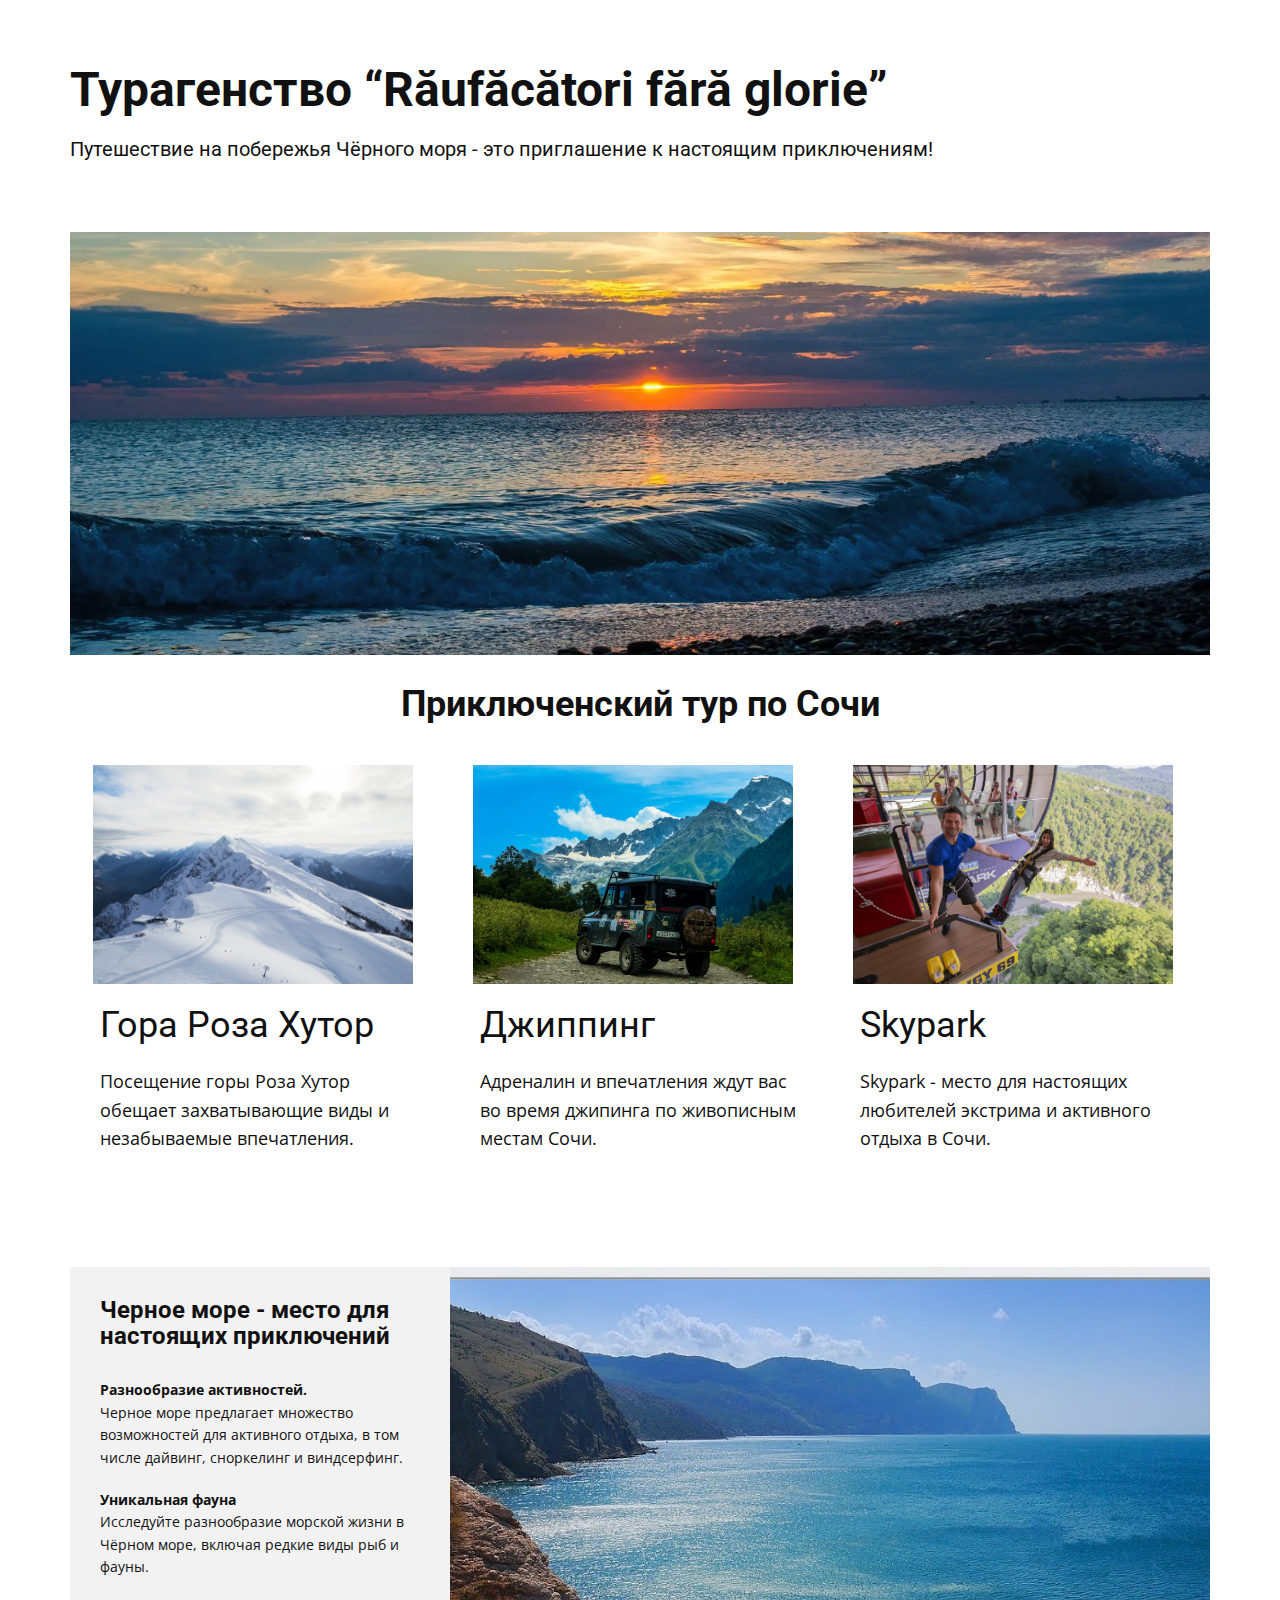
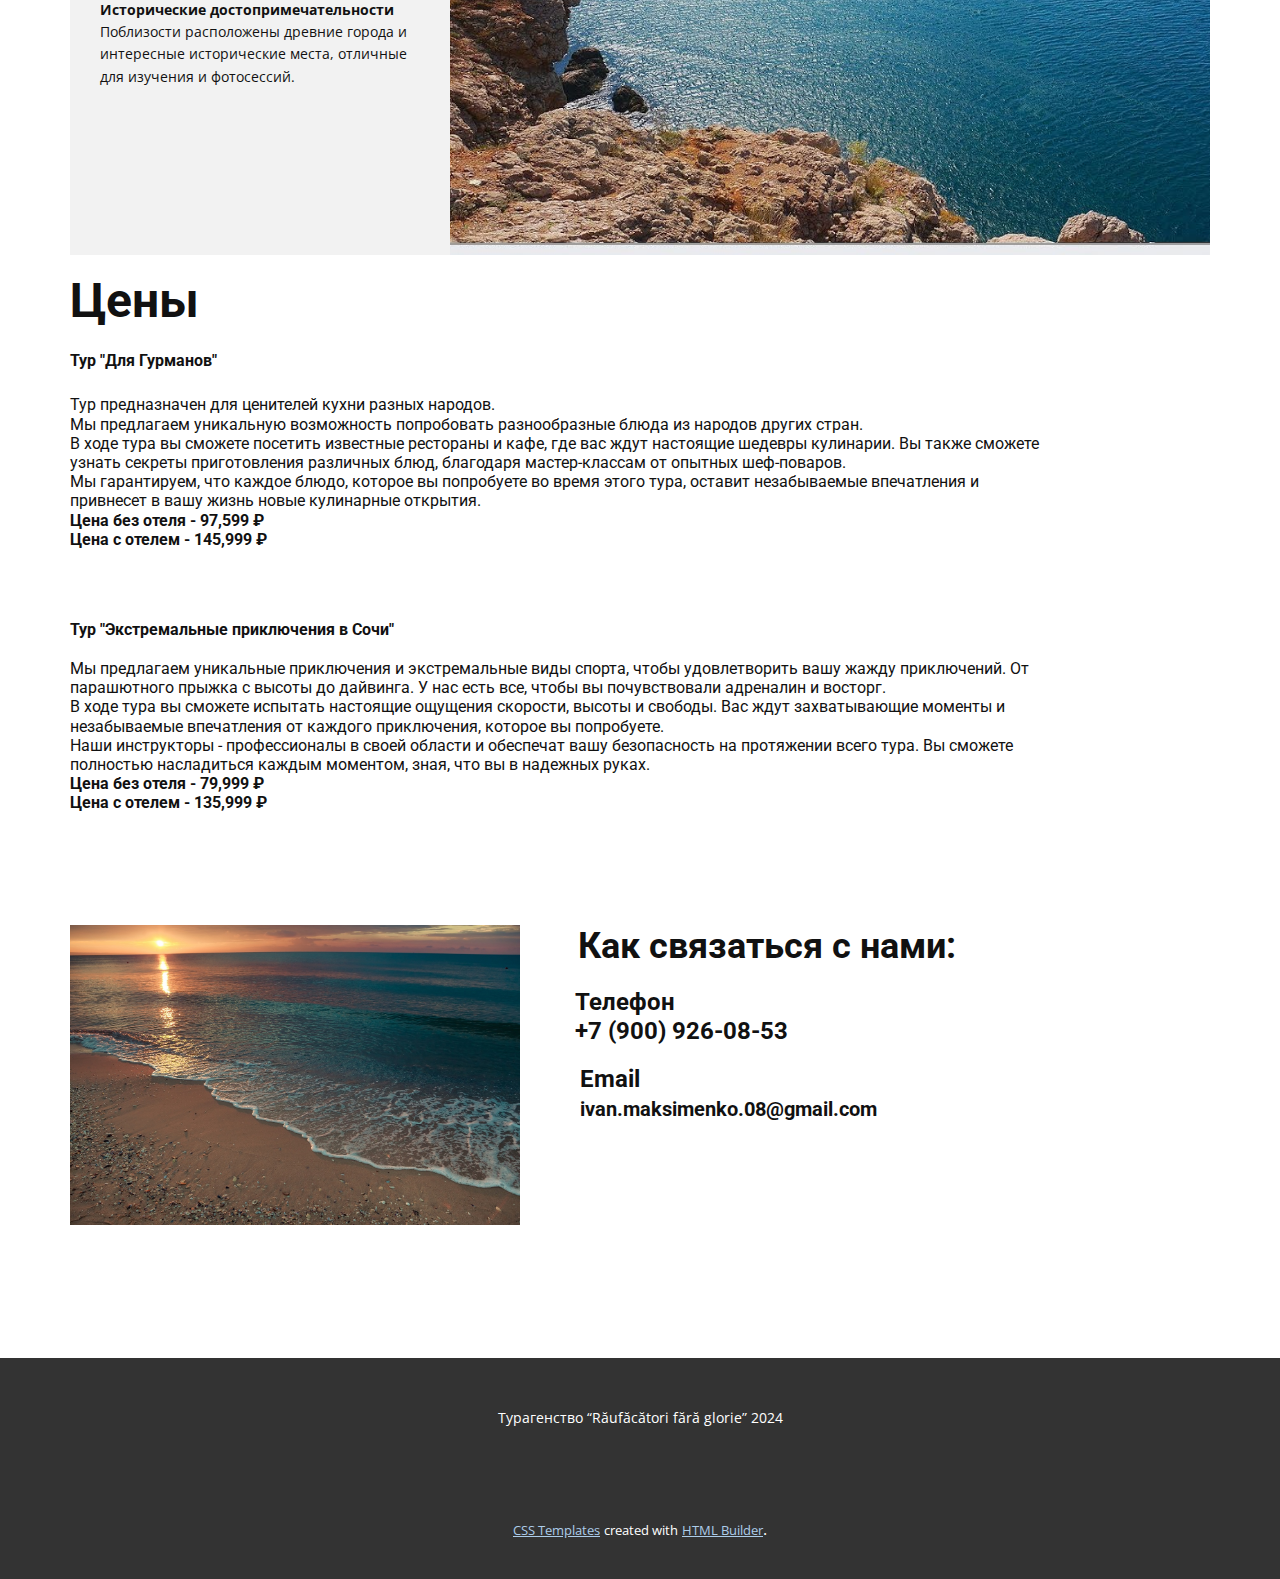
<file: index.html>
<!DOCTYPE html>
<html style="font-size: 16px;" lang="ru"><head>
    <meta name="viewport" content="width=device-width, initial-scale=1.0">
    <meta charset="utf-8">
    <meta name="keywords" content="​Турагенство “Răufăcători fără glorie”, ​Приключенский тур по Сочи, ​Черное море - место для настоящих приключений, Цены​">
    <meta name="description" content="">
    <title>Главная</title>
    <link rel="stylesheet" href="nicepage.css" media="screen">
<link rel="stylesheet" href="Главная.css" media="screen">
    <script class="u-script" type="text/javascript" src="jquery.js" defer=""></script>
    <script class="u-script" type="text/javascript" src="nicepage.js" defer=""></script>
    <meta name="generator" content="Nicepage 6.2.1, nicepage.com">
    <link id="u-theme-google-font" rel="stylesheet" href="https://fonts.googleapis.com/css?family=Roboto:100,100i,300,300i,400,400i,500,500i,700,700i,900,900i|Open+Sans:300,300i,400,400i,500,500i,600,600i,700,700i,800,800i">
    
    
    
    
    
    
    
    <script type="application/ld+json">{
		"@context": "http://schema.org",
		"@type": "Organization",
		"name": ""
}</script>
    <meta name="theme-color" content="#478ac9">
    <meta property="og:title" content="Главная">
    <meta property="og:type" content="website">
  <meta data-intl-tel-input-cdn-path="intlTelInput/"></head>
  <body data-home-page="Главная.html" data-home-page-title="Главная" data-path-to-root="./" data-include-products="false" class="u-body u-xl-mode" data-lang="ru"><header class="u-clearfix u-header u-header" id="sec-c490"><div class="u-clearfix u-sheet u-sheet-1">
        <nav class="u-menu u-menu-dropdown u-offcanvas u-menu-1">
          <div class="menu-collapse" style="font-size: 1rem; letter-spacing: 0px;">
            <a class="u-button-style u-custom-left-right-menu-spacing u-custom-padding-bottom u-custom-top-bottom-menu-spacing u-nav-link u-text-active-palette-1-base u-text-hover-palette-2-base" href="#">
              <svg class="u-svg-link" viewBox="0 0 24 24"><use xmlns:xlink="http://www.w3.org/1999/xlink" xlink:href="#menu-hamburger"></use></svg>
              <svg class="u-svg-content" version="1.1" id="menu-hamburger" viewBox="0 0 16 16" x="0px" y="0px" xmlns:xlink="http://www.w3.org/1999/xlink" xmlns="http://www.w3.org/2000/svg"><g><rect y="1" width="16" height="2"></rect><rect y="7" width="16" height="2"></rect><rect y="13" width="16" height="2"></rect>
</g></svg>
            </a>
          </div>
          <div class="u-nav-container"></div>
          <div class="u-nav-container-collapse">
            <div class="u-black u-container-style u-inner-container-layout u-opacity u-opacity-95 u-sidenav">
              <div class="u-inner-container-layout u-sidenav-overflow">
                <div class="u-menu-close"></div>
                <ul class="u-align-center u-nav u-popupmenu-items u-unstyled u-nav-1"><li class="u-nav-item"><a class="u-button-style u-nav-link" href="Главная.html">Главная</a>
</li><li class="u-nav-item"><a class="u-button-style u-nav-link" href="О-нас.html">О нас</a>
</li><li class="u-nav-item"><a class="u-button-style u-nav-link" href="Контакты.html">Контакты</a>
</li></ul>
              </div>
            </div>
            <div class="u-black u-menu-overlay u-opacity u-opacity-70"></div>
          </div>
        </nav>
        <h2 class="u-text u-text-default u-text-1"> Турагенство “Răufăcători fără glorie”</h2>
        <h5 class="u-text u-text-default u-text-2"> Путешествие на побережья Чёрного моря - это приглашение к настоящим приключениям!</h5>
      </div></header>
    <section class="u-clearfix u-section-1" id="sec-ceff">
      <div class="u-clearfix u-image u-sheet u-image-1" data-image-width="1920" data-image-height="1280"></div>
    </section>
    <section class="u-clearfix u-section-2" id="sec-d5df">
      <div class="u-clearfix u-sheet u-sheet-1">
        <h2 class="u-text u-text-default u-text-1"> Приключенский тур по Сочи</h2>
        <div class="u-expanded-width u-list u-list-1">
          <div class="u-repeater u-repeater-1">
            <div class="u-container-style u-list-item u-repeater-item">
              <div class="u-container-layout u-similar-container u-valign-top u-container-layout-1">
                <img alt="" class="custom-expanded u-image u-image-default u-image-1" data-image-width="1600" data-image-height="900" src="images/1483707765131296747.jpg">
                <h3 class="u-text u-text-default u-text-2"> Гора Роза Хутор</h3>
                <p class="u-text u-text-3"> Посещение горы Роза Хутор обещает захватывающие виды и незабываемые впечатления.</p>
              </div>
            </div>
            <div class="u-container-style u-list-item u-repeater-item">
              <div class="u-container-layout u-similar-container u-valign-top u-container-layout-2">
                <img alt="" class="custom-expanded u-image u-image-default u-image-2" data-image-width="1280" data-image-height="960" src="images/Abhaziya.jpg">
                <h3 class="u-text u-text-default u-text-4"> Джиппинг</h3>
                <p class="u-text u-text-5"> Адреналин и впечатления ждут вас во время джипинга по живописным местам Сочи.</p>
              </div>
            </div>
            <div class="u-container-style u-list-item u-repeater-item">
              <div class="u-container-layout u-similar-container u-valign-top u-container-layout-3">
                <img alt="" class="custom-expanded u-image u-image-default u-image-3" data-image-width="1460" data-image-height="973" src="images/44291a96-3998-4a9b-aaab-e77eec6a648b.jpeg">
                <h3 class="u-text u-text-default u-text-6"> Skypark</h3>
                <p class="u-text u-text-7"> Skypark - место для настоящих любителей экстрима и активного отдыха в Сочи.</p>
              </div>
            </div>
          </div>
        </div>
      </div>
    </section>
    <section class="u-clearfix u-section-3" id="sec-7959">
      <div class="u-clearfix u-sheet u-sheet-1">
        <div class="data-layout-selected u-clearfix u-expanded-width-xs u-gutter-0 u-layout-spacing-top u-layout-wrap u-layout-wrap-1">
          <div class="u-layout" style="">
            <div class="u-layout-row" style="">
              <div class="u-align-left u-container-style u-grey-5 u-layout-cell u-left-cell u-size-20 u-layout-cell-1" src="">
                <div class="u-container-layout u-container-layout-1">
                  <h2 class="u-text u-text-1"> Черное море - место для настоящих приключений</h2>
                  <p class="u-text u-text-2">
                    <span style="font-weight: 700;">Разнообразие активностей.</span>
                    <br>Черное море предлагает множество возможностей для активного отдыха, в том числе дайвинг, сноркелинг и виндсерфинг.
                  </p>
                  <p class="u-text u-text-3">
                    <span style="font-weight: 700;">Уникальная фауна</span>
                    <br> Исследуйте разнообразие морской жизни в Чёрном море, включая редкие виды рыб и фауны.
                  </p>
                  <p class="u-text u-text-4">
                    <span style="font-weight: 700;"></span>
                    <span style="font-weight: 700;">Исторические достопримечательности<br>
                    </span>Поблизости расположены древние города и интересные исторические места, отличные для изучения и фотосессий.
                  </p>
                </div>
              </div>
              <div class="u-container-style u-image u-layout-cell u-right-cell u-size-40 u-image-1" src="" data-image-width="1280" data-image-height="720">
                <div class="u-container-layout u-valign-middle u-container-layout-2"></div>
              </div>
            </div>
          </div>
        </div>
      </div>
    </section>
    <section class="u-clearfix u-section-4" id="sec-553f">
      <div class="u-clearfix u-sheet u-sheet-1">
        <h1 class="u-text u-text-default u-text-1">Цены </h1>
        <h3 class="u-text u-text-2">
          <span style="font-weight: 700; font-size: 1.25rem;"></span>
          <span style="font-weight: 700;">Тур "Для Гурманов"</span>
          <span style="font-size: 1.125rem;">
            <br>
            <br>
            <span style="font-size: 1rem;">Тур предназначен для ценителей кухни разных народов.</span>
          </span>
          <br>Мы предлагаем уникальную возможность попробовать разнообразные блюда из народов других стран.<br>В ходе тура вы сможете посетить известные рестораны и кафе, где вас ждут настоящие шедевры кулинарии. Вы также сможете узнать секреты приготовления различных блюд, благодаря мастер-классам от опытных шеф-поваров.<br>Мы гарантируем, что каждое блюдо, которое вы попробуете во время этого тура, оставит незабываемые впечатления и привнесет в вашу жизнь новые кулинарные открытия.<br><b>Цена без отеля - 97,599 ₽</b>
          <br><b>Цена с отелем - 145,999 ₽</b>
        </h3>
        <h3 class="u-text u-text-3">
          <span style="font-weight: 700; font-size: 1.25rem;"></span>
          <span style="font-weight: 700;">Тур "Экстремальные приключения в Сочи"</span>
          <br>
          <br>Мы предлагаем уникальные приключения и экстремальные виды спорта, чтобы удовлетворить вашу жажду приключений. От парашютного прыжка с высоты до дайвинга. У нас есть все, чтобы вы почувствовали адреналин и восторг.<br>В ходе тура вы сможете испытать настоящие ощущения скорости, высоты и свободы. Вас ждут захватывающие моменты и незабываемые впечатления от каждого приключения, которое вы попробуете.<br>Наши инструкторы - профессионалы в своей области и обеспечат вашу безопасность на протяжении всего тура. Вы сможете полностью насладиться каждым моментом, зная, что вы в надежных руках.<br><b>Цена без отеля - 79,999</b><b>&nbsp;₽</b>
          <br><b>Цена с отелем - 135,999 ₽</b>
        </h3>
      </div>
    </section>
    <section class="u-clearfix u-section-5" id="sec-a168">
      <div class="u-clearfix u-sheet u-sheet-1">
        <img class="u-image u-image-default u-image-1" src="images/uplcmchuiuouiyioiu2.jpg" alt="" data-image-width="1400" data-image-height="933">
        <h3 class="u-text u-text-default u-text-1"> Как связаться с нами:</h3>
        <h3 class="u-text u-text-default u-text-2"> Телефон<br>+7 (900) 926-08-53<br>
        </h3>
        <h3 class="u-text u-text-default-lg u-text-default-md u-text-default-sm u-text-default-xl u-text-3"> Email<br>
          <span style="font-size: 1.25rem;">ivan.maksimenko.08@gmail.com</span>
          <br>
        </h3>
      </div>
    </section>
    
    
    
    <footer class="u-align-center u-clearfix u-footer u-grey-80 u-footer" id="sec-2791"><div class="u-clearfix u-sheet u-sheet-1">
        <p class="u-small-text u-text u-text-variant u-text-1"> Турагенство “Răufăcători fără glorie” 2024</p>
      </div></footer>
    <section class="u-backlink u-clearfix u-grey-80">
      <a class="u-link" href="https://nicepage.com/css-templates" target="_blank">
        <span>CSS Templates</span>
      </a>
      <p class="u-text">
        <span>created with</span>
      </p>
      <a class="u-link" href="https://nicepage.com/html-website-builder" target="_blank">
        <span>HTML Builder</span>
      </a>. 
    </section>
  
</body></html>
</file>
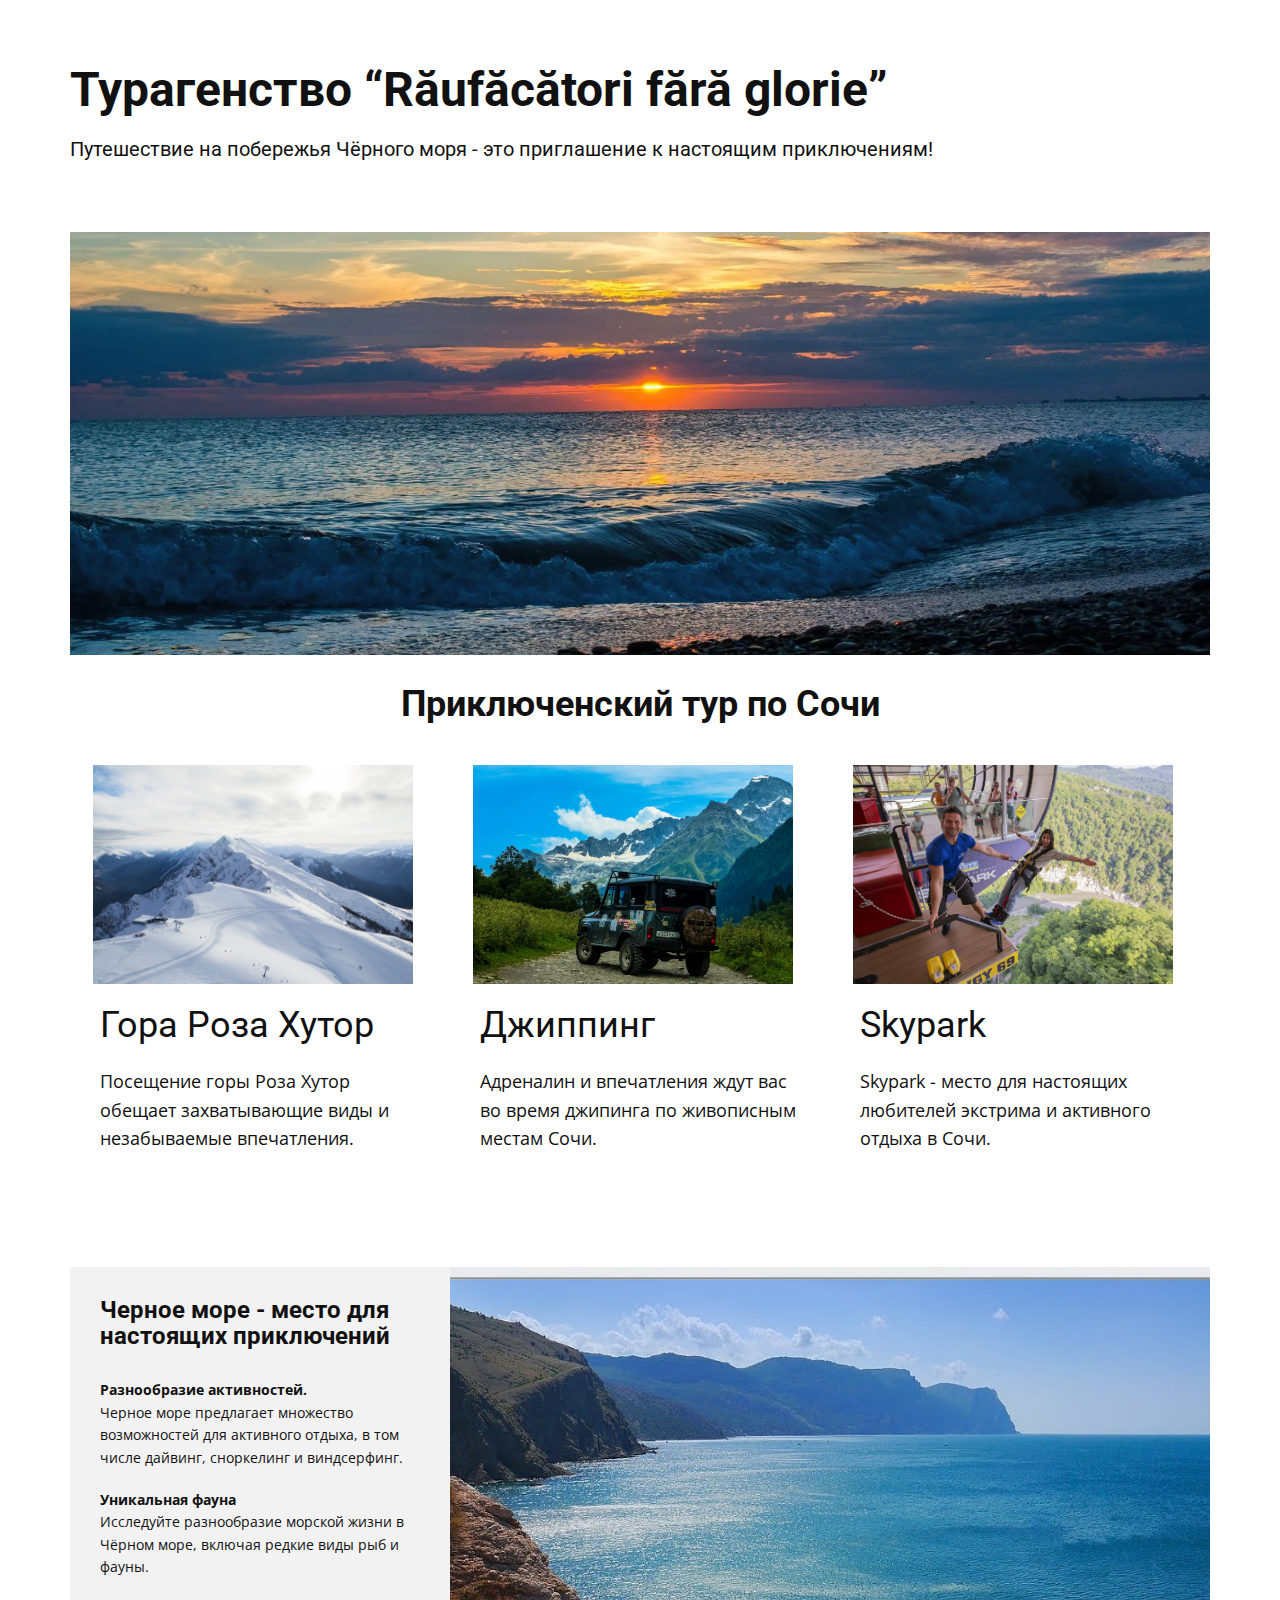
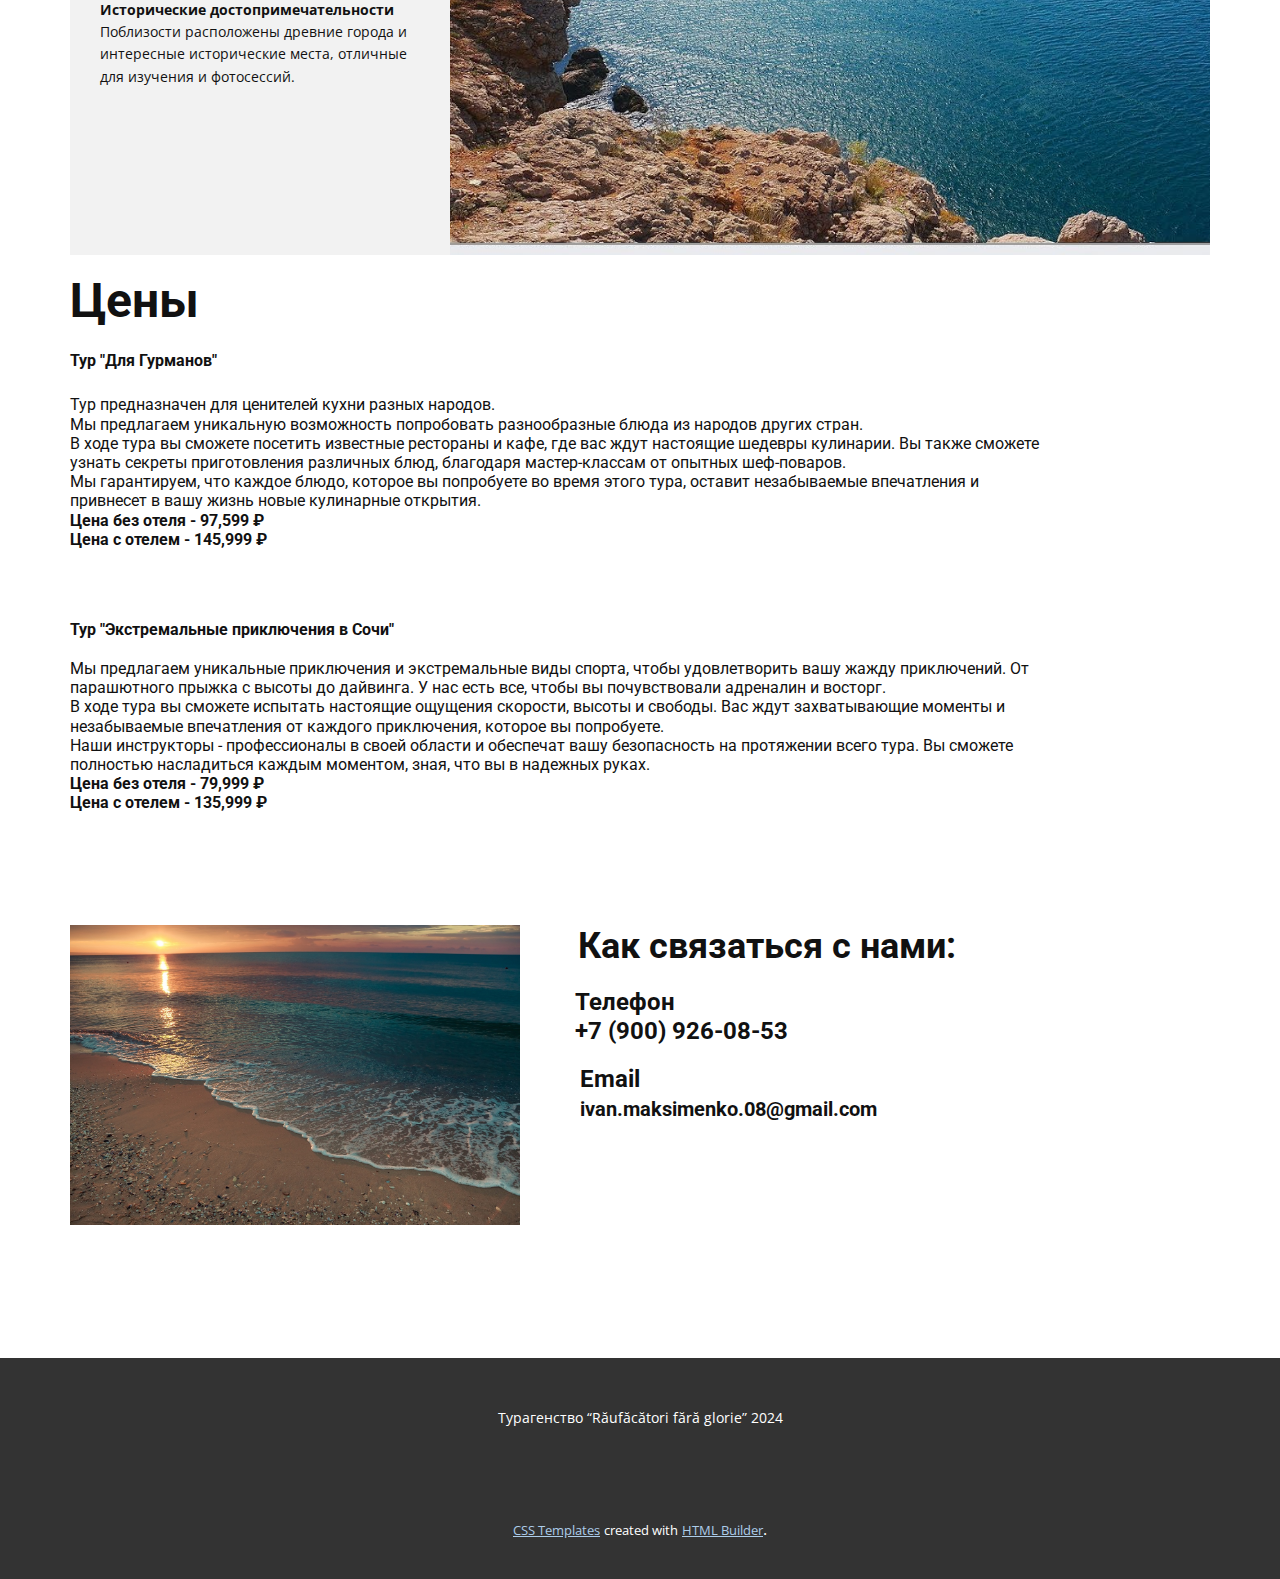
<file: Главная.html>
<!DOCTYPE html>
<html style="font-size: 16px;" lang="ru"><head>
    <meta name="viewport" content="width=device-width, initial-scale=1.0">
    <meta charset="utf-8">
    <meta name="keywords" content="​Турагенство “Răufăcători fără glorie”, ​Приключенский тур по Сочи, ​Черное море - место для настоящих приключений, Цены​">
    <meta name="description" content="">
    <title>Главная</title>
    <link rel="stylesheet" href="nicepage.css" media="screen">
<link rel="stylesheet" href="Главная.css" media="screen">
    <script class="u-script" type="text/javascript" src="jquery.js" defer=""></script>
    <script class="u-script" type="text/javascript" src="nicepage.js" defer=""></script>
    <meta name="generator" content="Nicepage 6.2.1, nicepage.com">
    <link id="u-theme-google-font" rel="stylesheet" href="https://fonts.googleapis.com/css?family=Roboto:100,100i,300,300i,400,400i,500,500i,700,700i,900,900i|Open+Sans:300,300i,400,400i,500,500i,600,600i,700,700i,800,800i">
    
    
    
    
    
    
    
    <script type="application/ld+json">{
		"@context": "http://schema.org",
		"@type": "Organization",
		"name": ""
}</script>
    <meta name="theme-color" content="#478ac9">
    <meta property="og:title" content="Главная">
    <meta property="og:type" content="website">
  <meta data-intl-tel-input-cdn-path="intlTelInput/"></head>
  <body data-path-to-root="./" data-include-products="false" class="u-body u-xl-mode" data-lang="ru"><header class="u-clearfix u-header u-header" id="sec-c490"><div class="u-clearfix u-sheet u-sheet-1">
        <nav class="u-menu u-menu-dropdown u-offcanvas u-menu-1">
          <div class="menu-collapse" style="font-size: 1rem; letter-spacing: 0px;">
            <a class="u-button-style u-custom-left-right-menu-spacing u-custom-padding-bottom u-custom-top-bottom-menu-spacing u-nav-link u-text-active-palette-1-base u-text-hover-palette-2-base" href="#">
              <svg class="u-svg-link" viewBox="0 0 24 24"><use xmlns:xlink="http://www.w3.org/1999/xlink" xlink:href="#menu-hamburger"></use></svg>
              <svg class="u-svg-content" version="1.1" id="menu-hamburger" viewBox="0 0 16 16" x="0px" y="0px" xmlns:xlink="http://www.w3.org/1999/xlink" xmlns="http://www.w3.org/2000/svg"><g><rect y="1" width="16" height="2"></rect><rect y="7" width="16" height="2"></rect><rect y="13" width="16" height="2"></rect>
</g></svg>
            </a>
          </div>
          <div class="u-nav-container"></div>
          <div class="u-nav-container-collapse">
            <div class="u-black u-container-style u-inner-container-layout u-opacity u-opacity-95 u-sidenav">
              <div class="u-inner-container-layout u-sidenav-overflow">
                <div class="u-menu-close"></div>
                <ul class="u-align-center u-nav u-popupmenu-items u-unstyled u-nav-1"><li class="u-nav-item"><a class="u-button-style u-nav-link" href="Главная.html">Главная</a>
</li><li class="u-nav-item"><a class="u-button-style u-nav-link" href="О-нас.html">О нас</a>
</li><li class="u-nav-item"><a class="u-button-style u-nav-link" href="Контакты.html">Контакты</a>
</li></ul>
              </div>
            </div>
            <div class="u-black u-menu-overlay u-opacity u-opacity-70"></div>
          </div>
        </nav>
        <h2 class="u-text u-text-default u-text-1"> Турагенство “Răufăcători fără glorie”</h2>
        <h5 class="u-text u-text-default u-text-2"> Путешествие на побережья Чёрного моря - это приглашение к настоящим приключениям!</h5>
      </div></header>
    <section class="u-clearfix u-section-1" id="sec-ceff">
      <div class="u-clearfix u-image u-sheet u-image-1" data-image-width="1920" data-image-height="1280"></div>
    </section>
    <section class="u-clearfix u-section-2" id="sec-d5df">
      <div class="u-clearfix u-sheet u-sheet-1">
        <h2 class="u-text u-text-default u-text-1"> Приключенский тур по Сочи</h2>
        <div class="u-expanded-width u-list u-list-1">
          <div class="u-repeater u-repeater-1">
            <div class="u-container-style u-list-item u-repeater-item">
              <div class="u-container-layout u-similar-container u-valign-top u-container-layout-1">
                <img alt="" class="custom-expanded u-image u-image-default u-image-1" data-image-width="1600" data-image-height="900" src="images/1483707765131296747.jpg">
                <h3 class="u-text u-text-default u-text-2"> Гора Роза Хутор</h3>
                <p class="u-text u-text-3"> Посещение горы Роза Хутор обещает захватывающие виды и незабываемые впечатления.</p>
              </div>
            </div>
            <div class="u-container-style u-list-item u-repeater-item">
              <div class="u-container-layout u-similar-container u-valign-top u-container-layout-2">
                <img alt="" class="custom-expanded u-image u-image-default u-image-2" data-image-width="1280" data-image-height="960" src="images/Abhaziya.jpg">
                <h3 class="u-text u-text-default u-text-4"> Джиппинг</h3>
                <p class="u-text u-text-5"> Адреналин и впечатления ждут вас во время джипинга по живописным местам Сочи.</p>
              </div>
            </div>
            <div class="u-container-style u-list-item u-repeater-item">
              <div class="u-container-layout u-similar-container u-valign-top u-container-layout-3">
                <img alt="" class="custom-expanded u-image u-image-default u-image-3" data-image-width="1460" data-image-height="973" src="images/44291a96-3998-4a9b-aaab-e77eec6a648b.jpeg">
                <h3 class="u-text u-text-default u-text-6"> Skypark</h3>
                <p class="u-text u-text-7"> Skypark - место для настоящих любителей экстрима и активного отдыха в Сочи.</p>
              </div>
            </div>
          </div>
        </div>
      </div>
    </section>
    <section class="u-clearfix u-section-3" id="sec-7959">
      <div class="u-clearfix u-sheet u-sheet-1">
        <div class="data-layout-selected u-clearfix u-expanded-width-xs u-gutter-0 u-layout-spacing-top u-layout-wrap u-layout-wrap-1">
          <div class="u-layout" style="">
            <div class="u-layout-row" style="">
              <div class="u-align-left u-container-style u-grey-5 u-layout-cell u-left-cell u-size-20 u-layout-cell-1" src="">
                <div class="u-container-layout u-container-layout-1">
                  <h2 class="u-text u-text-1"> Черное море - место для настоящих приключений</h2>
                  <p class="u-text u-text-2">
                    <span style="font-weight: 700;">Разнообразие активностей.</span>
                    <br>Черное море предлагает множество возможностей для активного отдыха, в том числе дайвинг, сноркелинг и виндсерфинг.
                  </p>
                  <p class="u-text u-text-3">
                    <span style="font-weight: 700;">Уникальная фауна</span>
                    <br> Исследуйте разнообразие морской жизни в Чёрном море, включая редкие виды рыб и фауны.
                  </p>
                  <p class="u-text u-text-4">
                    <span style="font-weight: 700;"></span>
                    <span style="font-weight: 700;">Исторические достопримечательности<br>
                    </span>Поблизости расположены древние города и интересные исторические места, отличные для изучения и фотосессий.
                  </p>
                </div>
              </div>
              <div class="u-container-style u-image u-layout-cell u-right-cell u-size-40 u-image-1" src="" data-image-width="1280" data-image-height="720">
                <div class="u-container-layout u-valign-middle u-container-layout-2"></div>
              </div>
            </div>
          </div>
        </div>
      </div>
    </section>
    <section class="u-clearfix u-section-4" id="sec-553f">
      <div class="u-clearfix u-sheet u-sheet-1">
        <h1 class="u-text u-text-default u-text-1">Цены </h1>
        <h3 class="u-text u-text-2">
          <span style="font-weight: 700; font-size: 1.25rem;"></span>
          <span style="font-weight: 700;">Тур "Для Гурманов"</span>
          <span style="font-size: 1.125rem;">
            <br>
            <br>
            <span style="font-size: 1rem;">Тур предназначен для ценителей кухни разных народов.</span>
          </span>
          <br>Мы предлагаем уникальную возможность попробовать разнообразные блюда из народов других стран.<br>В ходе тура вы сможете посетить известные рестораны и кафе, где вас ждут настоящие шедевры кулинарии. Вы также сможете узнать секреты приготовления различных блюд, благодаря мастер-классам от опытных шеф-поваров.<br>Мы гарантируем, что каждое блюдо, которое вы попробуете во время этого тура, оставит незабываемые впечатления и привнесет в вашу жизнь новые кулинарные открытия.<br><b>Цена без отеля - 97,599 ₽</b>
          <br><b>Цена с отелем - 145,999 ₽</b>
        </h3>
        <h3 class="u-text u-text-3">
          <span style="font-weight: 700; font-size: 1.25rem;"></span>
          <span style="font-weight: 700;">Тур "Экстремальные приключения в Сочи"</span>
          <br>
          <br>Мы предлагаем уникальные приключения и экстремальные виды спорта, чтобы удовлетворить вашу жажду приключений. От парашютного прыжка с высоты до дайвинга. У нас есть все, чтобы вы почувствовали адреналин и восторг.<br>В ходе тура вы сможете испытать настоящие ощущения скорости, высоты и свободы. Вас ждут захватывающие моменты и незабываемые впечатления от каждого приключения, которое вы попробуете.<br>Наши инструкторы - профессионалы в своей области и обеспечат вашу безопасность на протяжении всего тура. Вы сможете полностью насладиться каждым моментом, зная, что вы в надежных руках.<br><b>Цена без отеля - 79,999</b><b>&nbsp;₽</b>
          <br><b>Цена с отелем - 135,999 ₽</b>
        </h3>
      </div>
    </section>
    <section class="u-clearfix u-section-5" id="sec-a168">
      <div class="u-clearfix u-sheet u-sheet-1">
        <img class="u-image u-image-default u-image-1" src="images/uplcmchuiuouiyioiu2.jpg" alt="" data-image-width="1400" data-image-height="933">
        <h3 class="u-text u-text-default u-text-1"> Как связаться с нами:</h3>
        <h3 class="u-text u-text-default u-text-2"> Телефон<br>+7 (900) 926-08-53<br>
        </h3>
        <h3 class="u-text u-text-default-lg u-text-default-md u-text-default-sm u-text-default-xl u-text-3"> Email<br>
          <span style="font-size: 1.25rem;">ivan.maksimenko.08@gmail.com</span>
          <br>
        </h3>
      </div>
    </section>
    
    
    
    <footer class="u-align-center u-clearfix u-footer u-grey-80 u-footer" id="sec-2791"><div class="u-clearfix u-sheet u-sheet-1">
        <p class="u-small-text u-text u-text-variant u-text-1"> Турагенство “Răufăcători fără glorie” 2024</p>
      </div></footer>
    <section class="u-backlink u-clearfix u-grey-80">
      <a class="u-link" href="https://nicepage.com/css-templates" target="_blank">
        <span>CSS Templates</span>
      </a>
      <p class="u-text">
        <span>created with</span>
      </p>
      <a class="u-link" href="https://nicepage.com/html-website-builder" target="_blank">
        <span>HTML Builder</span>
      </a>. 
    </section>
  
</body></html>
</file>
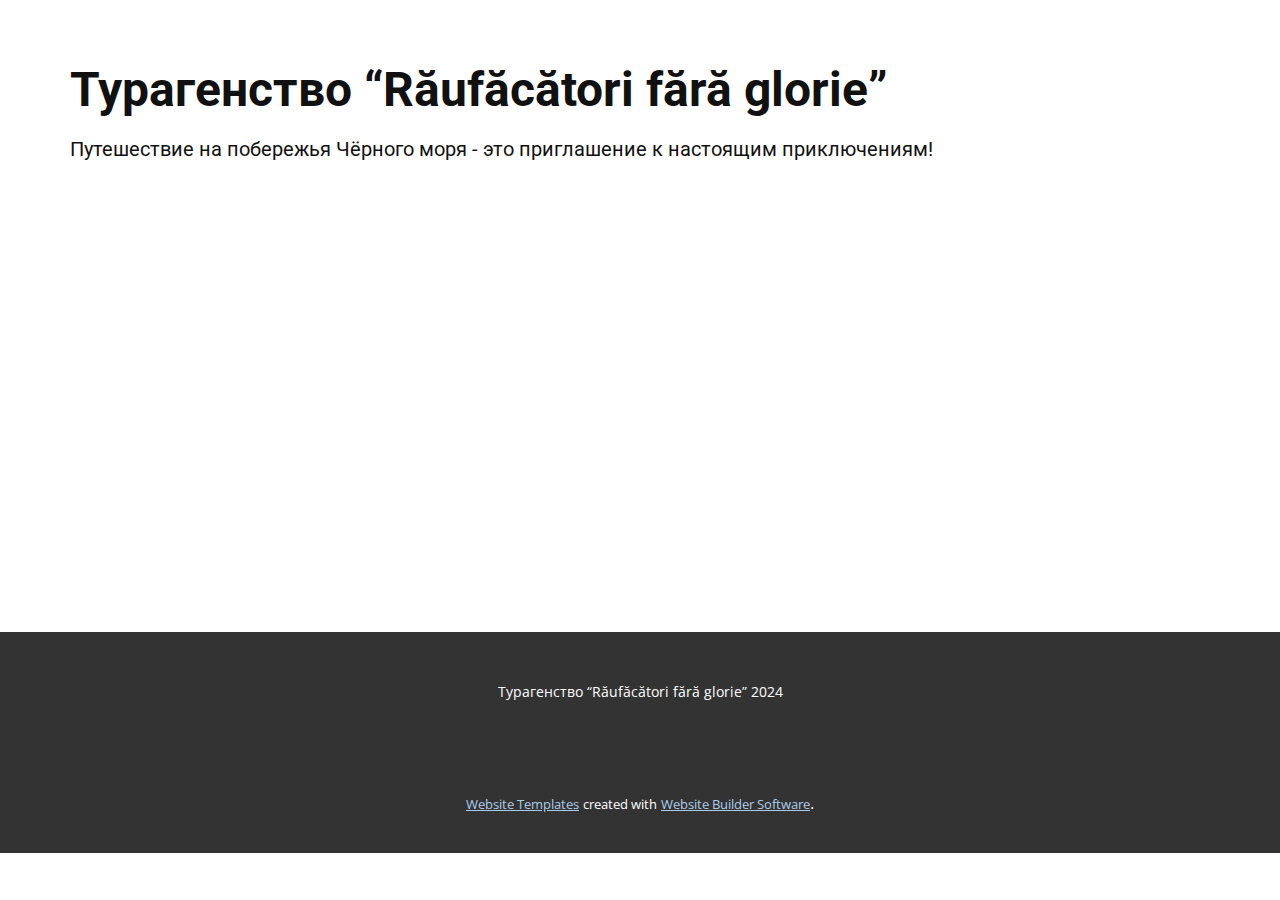
<file: Контакты.html>
<!DOCTYPE html>
<html style="font-size: 16px;" lang="ru"><head>
    <meta name="viewport" content="width=device-width, initial-scale=1.0">
    <meta charset="utf-8">
    <meta name="keywords" content="​Турагенство “Răufăcători fără glorie”">
    <meta name="description" content="">
    <title>Контакты</title>
    <link rel="stylesheet" href="nicepage.css" media="screen">
<link rel="stylesheet" href="Контакты.css" media="screen">
    <script class="u-script" type="text/javascript" src="jquery.js" defer=""></script>
    <script class="u-script" type="text/javascript" src="nicepage.js" defer=""></script>
    <meta name="generator" content="Nicepage 6.2.1, nicepage.com">
    <link id="u-theme-google-font" rel="stylesheet" href="https://fonts.googleapis.com/css?family=Roboto:100,100i,300,300i,400,400i,500,500i,700,700i,900,900i|Open+Sans:300,300i,400,400i,500,500i,600,600i,700,700i,800,800i">
    
    
    
    <script type="application/ld+json">{
		"@context": "http://schema.org",
		"@type": "Organization",
		"name": ""
}</script>
    <meta name="theme-color" content="#478ac9">
    <meta property="og:title" content="Контакты">
    <meta property="og:type" content="website">
  <meta data-intl-tel-input-cdn-path="intlTelInput/"></head>
  <body data-path-to-root="./" data-include-products="false" class="u-body u-xl-mode" data-lang="ru"><header class="u-clearfix u-header u-header" id="sec-c490"><div class="u-clearfix u-sheet u-sheet-1">
        <nav class="u-menu u-menu-dropdown u-offcanvas u-menu-1">
          <div class="menu-collapse" style="font-size: 1rem; letter-spacing: 0px;">
            <a class="u-button-style u-custom-left-right-menu-spacing u-custom-padding-bottom u-custom-top-bottom-menu-spacing u-nav-link u-text-active-palette-1-base u-text-hover-palette-2-base" href="#">
              <svg class="u-svg-link" viewBox="0 0 24 24"><use xmlns:xlink="http://www.w3.org/1999/xlink" xlink:href="#menu-hamburger"></use></svg>
              <svg class="u-svg-content" version="1.1" id="menu-hamburger" viewBox="0 0 16 16" x="0px" y="0px" xmlns:xlink="http://www.w3.org/1999/xlink" xmlns="http://www.w3.org/2000/svg"><g><rect y="1" width="16" height="2"></rect><rect y="7" width="16" height="2"></rect><rect y="13" width="16" height="2"></rect>
</g></svg>
            </a>
          </div>
          <div class="u-nav-container"></div>
          <div class="u-nav-container-collapse">
            <div class="u-black u-container-style u-inner-container-layout u-opacity u-opacity-95 u-sidenav">
              <div class="u-inner-container-layout u-sidenav-overflow">
                <div class="u-menu-close"></div>
                <ul class="u-align-center u-nav u-popupmenu-items u-unstyled u-nav-1"><li class="u-nav-item"><a class="u-button-style u-nav-link" href="Главная.html">Главная</a>
</li><li class="u-nav-item"><a class="u-button-style u-nav-link" href="О-нас.html">О нас</a>
</li><li class="u-nav-item"><a class="u-button-style u-nav-link" href="Контакты.html">Контакты</a>
</li></ul>
              </div>
            </div>
            <div class="u-black u-menu-overlay u-opacity u-opacity-70"></div>
          </div>
        </nav>
        <h2 class="u-text u-text-default u-text-1"> Турагенство “Răufăcători fără glorie”</h2>
        <h5 class="u-text u-text-default u-text-2"> Путешествие на побережья Чёрного моря - это приглашение к настоящим приключениям!</h5>
      </div></header>
    <section class="u-clearfix u-section-1" id="sec-ae9c">
      <div class="u-clearfix u-sheet u-sheet-1"></div>
    </section>
    
    
    
    <footer class="u-align-center u-clearfix u-footer u-grey-80 u-footer" id="sec-2791"><div class="u-clearfix u-sheet u-sheet-1">
        <p class="u-small-text u-text u-text-variant u-text-1"> Турагенство “Răufăcători fără glorie” 2024</p>
      </div></footer>
    <section class="u-backlink u-clearfix u-grey-80">
      <a class="u-link" href="https://nicepage.com/website-templates" target="_blank">
        <span>Website Templates</span>
      </a>
      <p class="u-text">
        <span>created with</span>
      </p>
      <a class="u-link" href="" target="_blank">
        <span>Website Builder Software</span>
      </a>. 
    </section>
  
</body></html>
</file>
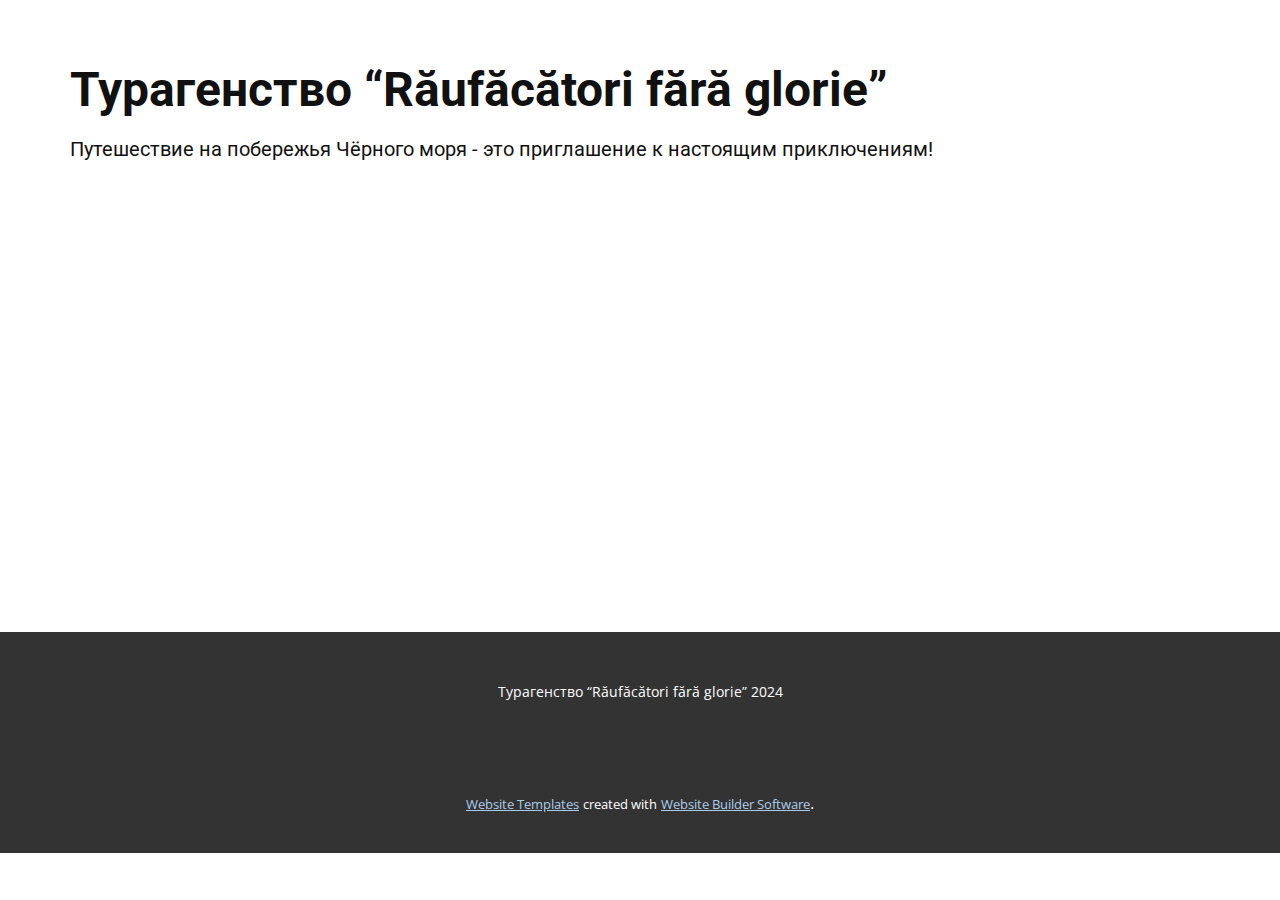
<file: О-нас.html>
<!DOCTYPE html>
<html style="font-size: 16px;" lang="ru"><head>
    <meta name="viewport" content="width=device-width, initial-scale=1.0">
    <meta charset="utf-8">
    <meta name="keywords" content="​Турагенство “Răufăcători fără glorie”">
    <meta name="description" content="">
    <title>О нас</title>
    <link rel="stylesheet" href="nicepage.css" media="screen">
<link rel="stylesheet" href="О-нас.css" media="screen">
    <script class="u-script" type="text/javascript" src="jquery.js" defer=""></script>
    <script class="u-script" type="text/javascript" src="nicepage.js" defer=""></script>
    <meta name="generator" content="Nicepage 6.2.1, nicepage.com">
    <link id="u-theme-google-font" rel="stylesheet" href="https://fonts.googleapis.com/css?family=Roboto:100,100i,300,300i,400,400i,500,500i,700,700i,900,900i|Open+Sans:300,300i,400,400i,500,500i,600,600i,700,700i,800,800i">
    
    
    
    <script type="application/ld+json">{
		"@context": "http://schema.org",
		"@type": "Organization",
		"name": ""
}</script>
    <meta name="theme-color" content="#478ac9">
    <meta property="og:title" content="О нас">
    <meta property="og:type" content="website">
  <meta data-intl-tel-input-cdn-path="intlTelInput/"></head>
  <body data-path-to-root="./" data-include-products="false" class="u-body u-xl-mode" data-lang="ru"><header class="u-clearfix u-header u-header" id="sec-c490"><div class="u-clearfix u-sheet u-sheet-1">
        <nav class="u-menu u-menu-dropdown u-offcanvas u-menu-1">
          <div class="menu-collapse" style="font-size: 1rem; letter-spacing: 0px;">
            <a class="u-button-style u-custom-left-right-menu-spacing u-custom-padding-bottom u-custom-top-bottom-menu-spacing u-nav-link u-text-active-palette-1-base u-text-hover-palette-2-base" href="#">
              <svg class="u-svg-link" viewBox="0 0 24 24"><use xmlns:xlink="http://www.w3.org/1999/xlink" xlink:href="#menu-hamburger"></use></svg>
              <svg class="u-svg-content" version="1.1" id="menu-hamburger" viewBox="0 0 16 16" x="0px" y="0px" xmlns:xlink="http://www.w3.org/1999/xlink" xmlns="http://www.w3.org/2000/svg"><g><rect y="1" width="16" height="2"></rect><rect y="7" width="16" height="2"></rect><rect y="13" width="16" height="2"></rect>
</g></svg>
            </a>
          </div>
          <div class="u-nav-container"></div>
          <div class="u-nav-container-collapse">
            <div class="u-black u-container-style u-inner-container-layout u-opacity u-opacity-95 u-sidenav">
              <div class="u-inner-container-layout u-sidenav-overflow">
                <div class="u-menu-close"></div>
                <ul class="u-align-center u-nav u-popupmenu-items u-unstyled u-nav-1"><li class="u-nav-item"><a class="u-button-style u-nav-link" href="Главная.html">Главная</a>
</li><li class="u-nav-item"><a class="u-button-style u-nav-link" href="О-нас.html">О нас</a>
</li><li class="u-nav-item"><a class="u-button-style u-nav-link" href="Контакты.html">Контакты</a>
</li></ul>
              </div>
            </div>
            <div class="u-black u-menu-overlay u-opacity u-opacity-70"></div>
          </div>
        </nav>
        <h2 class="u-text u-text-default u-text-1"> Турагенство “Răufăcători fără glorie”</h2>
        <h5 class="u-text u-text-default u-text-2"> Путешествие на побережья Чёрного моря - это приглашение к настоящим приключениям!</h5>
      </div></header>
    <section class="u-clearfix u-section-1" id="sec-70e9">
      <div class="u-clearfix u-sheet u-sheet-1"></div>
    </section>
    
    
    
    <footer class="u-align-center u-clearfix u-footer u-grey-80 u-footer" id="sec-2791"><div class="u-clearfix u-sheet u-sheet-1">
        <p class="u-small-text u-text u-text-variant u-text-1"> Турагенство “Răufăcători fără glorie” 2024</p>
      </div></footer>
    <section class="u-backlink u-clearfix u-grey-80">
      <a class="u-link" href="https://nicepage.com/website-templates" target="_blank">
        <span>Website Templates</span>
      </a>
      <p class="u-text">
        <span>created with</span>
      </p>
      <a class="u-link" href="" target="_blank">
        <span>Website Builder Software</span>
      </a>. 
    </section>
  
</body></html>
</file>
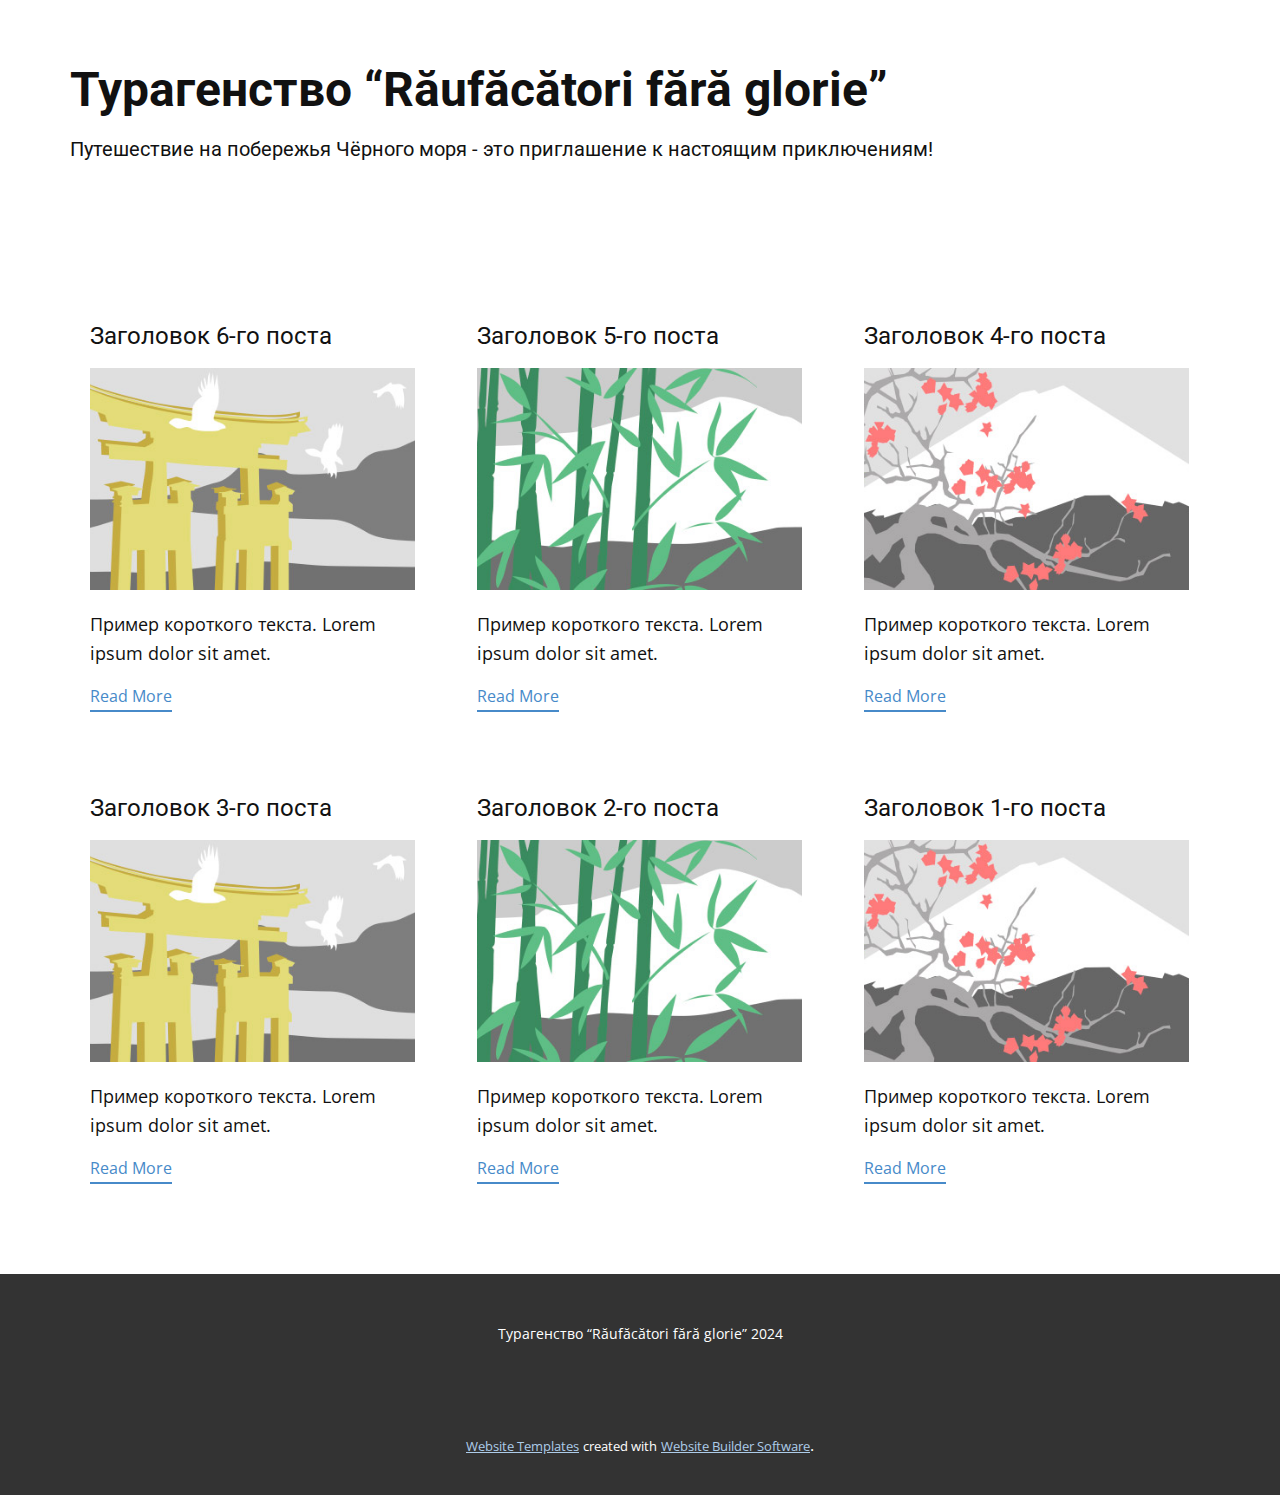
<file: blog/blog.html>
<!DOCTYPE html>
<html style="font-size: 16px;" lang="ru"><head>
    <meta name="viewport" content="width=device-width, initial-scale=1.0">
    <meta charset="utf-8">
    <meta name="keywords" content="​Турагенство “Răufăcători fără glorie”">
    <meta name="description" content="">
    <title>Блог</title>
    <link rel="stylesheet" href="../nicepage.css" media="screen">
<link rel="stylesheet" href="../Blog-Template.css" media="screen">
    <script class="u-script" type="text/javascript" src="../jquery.js" defer=""></script>
    <script class="u-script" type="text/javascript" src="../nicepage.js" defer=""></script>
    <meta name="generator" content="Nicepage 6.2.1, nicepage.com">
    <link id="u-theme-google-font" rel="stylesheet" href="https://fonts.googleapis.com/css?family=Roboto:100,100i,300,300i,400,400i,500,500i,700,700i,900,900i|Open+Sans:300,300i,400,400i,500,500i,600,600i,700,700i,800,800i">
    
    
    
    <script type="application/ld+json">{
		"@context": "http://schema.org",
		"@type": "Organization",
		"name": ""
}</script>
    <meta name="theme-color" content="#478ac9">
  <meta data-intl-tel-input-cdn-path="intlTelInput/"></head>
  <body data-path-to-root="./" data-include-products="false" class="u-body u-xl-mode" data-lang="ru"><header class="u-clearfix u-header u-header" id="sec-c490"><div class="u-clearfix u-sheet u-sheet-1">
        <nav class="u-menu u-menu-dropdown u-offcanvas u-menu-1">
          <div class="menu-collapse" style="font-size: 1rem; letter-spacing: 0px;">
            <a class="u-button-style u-custom-left-right-menu-spacing u-custom-padding-bottom u-custom-top-bottom-menu-spacing u-nav-link u-text-active-palette-1-base u-text-hover-palette-2-base" href="#">
              <svg class="u-svg-link" viewBox="0 0 24 24"><use xmlns:xlink="http://www.w3.org/1999/xlink" xlink:href="#menu-hamburger"></use></svg>
              <svg class="u-svg-content" version="1.1" id="menu-hamburger" viewBox="0 0 16 16" x="0px" y="0px" xmlns:xlink="http://www.w3.org/1999/xlink" xmlns="http://www.w3.org/2000/svg"><g><rect y="1" width="16" height="2"></rect><rect y="7" width="16" height="2"></rect><rect y="13" width="16" height="2"></rect>
</g></svg>
            </a>
          </div>
          <div class="u-nav-container"></div>
          <div class="u-nav-container-collapse">
            <div class="u-black u-container-style u-inner-container-layout u-opacity u-opacity-95 u-sidenav">
              <div class="u-inner-container-layout u-sidenav-overflow">
                <div class="u-menu-close"></div>
                <ul class="u-align-center u-nav u-popupmenu-items u-unstyled u-nav-1"><li class="u-nav-item"><a class="u-button-style u-nav-link" href="../Главная.html">Главная</a>
</li><li class="u-nav-item"><a class="u-button-style u-nav-link" href="../О-нас.html">О нас</a>
</li><li class="u-nav-item"><a class="u-button-style u-nav-link" href="../Контакты.html">Контакты</a>
</li></ul>
              </div>
            </div>
            <div class="u-black u-menu-overlay u-opacity u-opacity-70"></div>
          </div>
        </nav>
        <h2 class="u-text u-text-default u-text-1"> Турагенство “Răufăcători fără glorie”</h2>
        <h5 class="u-text u-text-default u-text-2"> Путешествие на побережья Чёрного моря - это приглашение к настоящим приключениям!</h5>
      </div></header>
    <section class="u-clearfix u-section-1" id="sec-ce8b">
      <div class="u-clearfix u-sheet u-valign-middle u-sheet-1"><!--blog--><!--blog_options_json--><!--{"type":"Recent","source":"","tags":"","count":""}--><!--/blog_options_json-->
        <div class="u-blog u-expanded-width u-repeater u-repeater-1"><!--blog_post-->
          <div class="u-blog-post u-container-style u-repeater-item u-white u-repeater-item-1">
            <div class="u-container-layout u-similar-container u-valign-top u-container-layout-1"><!--blog_post_header-->
              <h4 class="u-blog-control u-text u-text-1">
                <a class="u-post-header-link" href="../blog/пост-5.html">Заголовок 6-го поста</a>
              </h4><!--/blog_post_header--><!--blog_post_image-->
              <a class="u-post-header-link" href="../blog/пост-5.html"><img alt="" class="u-blog-control u-expanded-width u-image u-image-default u-image-1" src="../images/8ad73f3c.jpeg"></a><!--/blog_post_image--><!--blog_post_content-->
              <div class="u-blog-control u-post-content u-text u-text-2 fr-view">Пример короткого текста. Lorem ipsum dolor sit amet.</div><!--/blog_post_content--><!--blog_post_readmore-->
              <a href="../blog/пост-5.html" class="u-blog-control u-border-2 u-border-palette-1-base u-btn u-btn-rectangle u-button-style u-none u-btn-1"><!--blog_post_readmore_content--><!--options_json--><!--{"content":"Read More","defaultValue":"Читать дальше"}--><!--/options_json-->Read More<!--/blog_post_readmore_content--></a><!--/blog_post_readmore-->
            </div>
          </div><div class="u-blog-post u-container-style u-repeater-item u-video-cover u-white">
            <div class="u-container-layout u-similar-container u-valign-top u-container-layout-2"><!--blog_post_header-->
              <h4 class="u-blog-control u-text u-text-3">
                <a class="u-post-header-link" href="../blog/пост-4.html">Заголовок 5-го поста</a>
              </h4><!--/blog_post_header--><!--blog_post_image-->
              <a class="u-post-header-link" href="../blog/пост-4.html"><img alt="" class="u-blog-control u-expanded-width u-image u-image-default u-image-2" src="../images/68f64b9d.jpeg"></a><!--/blog_post_image--><!--blog_post_content-->
              <div class="u-blog-control u-post-content u-text u-text-4 fr-view">Пример короткого текста. Lorem ipsum dolor sit amet.</div><!--/blog_post_content--><!--blog_post_readmore-->
              <a href="../blog/пост-4.html" class="u-blog-control u-border-2 u-border-palette-1-base u-btn u-btn-rectangle u-button-style u-none u-btn-2"><!--blog_post_readmore_content--><!--options_json--><!--{"content":"Read More","defaultValue":"Читать дальше"}--><!--/options_json-->Read More<!--/blog_post_readmore_content--></a><!--/blog_post_readmore-->
            </div>
          </div><div class="u-blog-post u-container-style u-repeater-item u-video-cover u-white">
            <div class="u-container-layout u-similar-container u-valign-top u-container-layout-3"><!--blog_post_header-->
              <h4 class="u-blog-control u-text u-text-5">
                <a class="u-post-header-link" href="../blog/пост-3.html">Заголовок 4-го поста</a>
              </h4><!--/blog_post_header--><!--blog_post_image-->
              <a class="u-post-header-link" href="../blog/пост-3.html"><img alt="" class="u-blog-control u-expanded-width u-image u-image-default u-image-3" src="../images/0fd3416c.jpeg"></a><!--/blog_post_image--><!--blog_post_content-->
              <div class="u-blog-control u-post-content u-text u-text-6 fr-view">Пример короткого текста. Lorem ipsum dolor sit amet.</div><!--/blog_post_content--><!--blog_post_readmore-->
              <a href="../blog/пост-3.html" class="u-blog-control u-border-2 u-border-palette-1-base u-btn u-btn-rectangle u-button-style u-none u-btn-3"><!--blog_post_readmore_content--><!--options_json--><!--{"content":"Read More","defaultValue":"Читать дальше"}--><!--/options_json-->Read More<!--/blog_post_readmore_content--></a><!--/blog_post_readmore-->
            </div>
          </div><div class="u-blog-post u-container-style u-repeater-item u-white u-repeater-item-1">
            <div class="u-container-layout u-similar-container u-valign-top u-container-layout-1"><!--blog_post_header-->
              <h4 class="u-blog-control u-text u-text-1">
                <a class="u-post-header-link" href="../blog/пост-2.html">Заголовок 3-го поста</a>
              </h4><!--/blog_post_header--><!--blog_post_image-->
              <a class="u-post-header-link" href="../blog/пост-2.html"><img alt="" class="u-blog-control u-expanded-width u-image u-image-default u-image-1" src="../images/8ad73f3c.jpeg"></a><!--/blog_post_image--><!--blog_post_content-->
              <div class="u-blog-control u-post-content u-text u-text-2 fr-view">Пример короткого текста. Lorem ipsum dolor sit amet.</div><!--/blog_post_content--><!--blog_post_readmore-->
              <a href="../blog/пост-2.html" class="u-blog-control u-border-2 u-border-palette-1-base u-btn u-btn-rectangle u-button-style u-none u-btn-1"><!--blog_post_readmore_content--><!--options_json--><!--{"content":"Read More","defaultValue":"Читать дальше"}--><!--/options_json-->Read More<!--/blog_post_readmore_content--></a><!--/blog_post_readmore-->
            </div>
          </div><div class="u-blog-post u-container-style u-repeater-item u-video-cover u-white">
            <div class="u-container-layout u-similar-container u-valign-top u-container-layout-2"><!--blog_post_header-->
              <h4 class="u-blog-control u-text u-text-3">
                <a class="u-post-header-link" href="../blog/пост-1.html">Заголовок 2-го поста</a>
              </h4><!--/blog_post_header--><!--blog_post_image-->
              <a class="u-post-header-link" href="../blog/пост-1.html"><img alt="" class="u-blog-control u-expanded-width u-image u-image-default u-image-2" src="../images/68f64b9d.jpeg"></a><!--/blog_post_image--><!--blog_post_content-->
              <div class="u-blog-control u-post-content u-text u-text-4 fr-view">Пример короткого текста. Lorem ipsum dolor sit amet.</div><!--/blog_post_content--><!--blog_post_readmore-->
              <a href="../blog/пост-1.html" class="u-blog-control u-border-2 u-border-palette-1-base u-btn u-btn-rectangle u-button-style u-none u-btn-2"><!--blog_post_readmore_content--><!--options_json--><!--{"content":"Read More","defaultValue":"Читать дальше"}--><!--/options_json-->Read More<!--/blog_post_readmore_content--></a><!--/blog_post_readmore-->
            </div>
          </div><div class="u-blog-post u-container-style u-repeater-item u-video-cover u-white">
            <div class="u-container-layout u-similar-container u-valign-top u-container-layout-3"><!--blog_post_header-->
              <h4 class="u-blog-control u-text u-text-5">
                <a class="u-post-header-link" href="../blog/пост.html">Заголовок 1-го поста</a>
              </h4><!--/blog_post_header--><!--blog_post_image-->
              <a class="u-post-header-link" href="../blog/пост.html"><img alt="" class="u-blog-control u-expanded-width u-image u-image-default u-image-3" src="../images/0fd3416c.jpeg"></a><!--/blog_post_image--><!--blog_post_content-->
              <div class="u-blog-control u-post-content u-text u-text-6 fr-view">Пример короткого текста. Lorem ipsum dolor sit amet.</div><!--/blog_post_content--><!--blog_post_readmore-->
              <a href="../blog/пост.html" class="u-blog-control u-border-2 u-border-palette-1-base u-btn u-btn-rectangle u-button-style u-none u-btn-3"><!--blog_post_readmore_content--><!--options_json--><!--{"content":"Read More","defaultValue":"Читать дальше"}--><!--/options_json-->Read More<!--/blog_post_readmore_content--></a><!--/blog_post_readmore-->
            </div>
          </div><!--/blog_post--><!--blog_post-->
          <!--/blog_post--><!--blog_post-->
          <!--/blog_post-->
        </div><!--/blog-->
      </div>
    </section>
    
    
    
    <footer class="u-align-center u-clearfix u-footer u-grey-80 u-footer" id="sec-2791"><div class="u-clearfix u-sheet u-sheet-1">
        <p class="u-small-text u-text u-text-variant u-text-1"> Турагенство “Răufăcători fără glorie” 2024</p>
      </div></footer>
    <section class="u-backlink u-clearfix u-grey-80">
      <a class="u-link" href="https://nicepage.com/website-templates" target="_blank">
        <span>Website Templates</span>
      </a>
      <p class="u-text">
        <span>created with</span>
      </p>
      <a class="u-link" href="" target="_blank">
        <span>Website Builder Software</span>
      </a>. 
    </section>
  
</body></html>
</file>
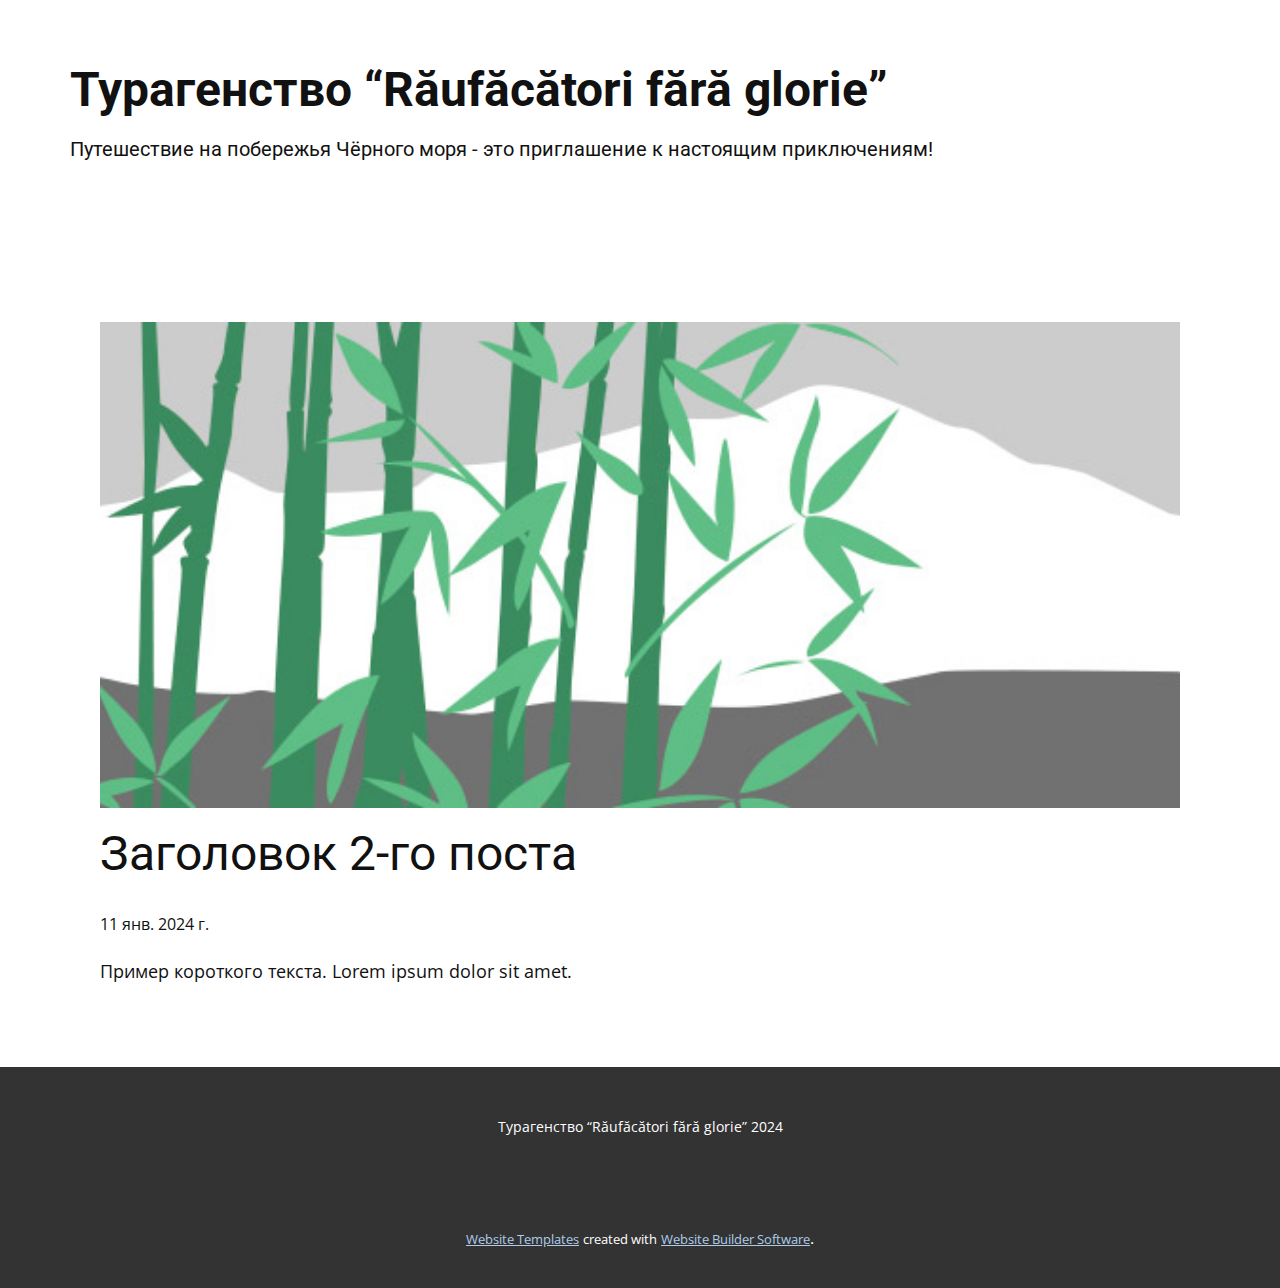
<file: blog/пост-1.html>
<!DOCTYPE html>
<html style="font-size: 16px;" lang="ru"><head>
    <meta name="viewport" content="width=device-width, initial-scale=1.0">
    <meta charset="utf-8">
    <meta name="keywords" content="Заголовок 1-го поста">
    <meta name="description" content="">
    <title>Заголовок 2-го поста</title>
    <link rel="stylesheet" href="../nicepage.css" media="screen">
<link rel="stylesheet" href="../Post-Template.css" media="screen">
    <script class="u-script" type="text/javascript" src="../jquery.js" defer=""></script>
    <script class="u-script" type="text/javascript" src="../nicepage.js" defer=""></script>
    <meta name="generator" content="Nicepage 6.2.1, nicepage.com">
    <link id="u-theme-google-font" rel="stylesheet" href="https://fonts.googleapis.com/css?family=Roboto:100,100i,300,300i,400,400i,500,500i,700,700i,900,900i|Open+Sans:300,300i,400,400i,500,500i,600,600i,700,700i,800,800i">
    
    
    
    <script type="application/ld+json">{
		"@context": "http://schema.org",
		"@type": "Organization",
		"name": ""
}</script>
    <meta name="theme-color" content="#478ac9">
  <meta data-intl-tel-input-cdn-path="intlTelInput/"></head>
  <body data-path-to-root="./" data-include-products="false" class="u-body u-xl-mode" data-lang="ru"><header class="u-clearfix u-header u-header" id="sec-c490"><div class="u-clearfix u-sheet u-sheet-1">
        <nav class="u-menu u-menu-dropdown u-offcanvas u-menu-1">
          <div class="menu-collapse" style="font-size: 1rem; letter-spacing: 0px;">
            <a class="u-button-style u-custom-left-right-menu-spacing u-custom-padding-bottom u-custom-top-bottom-menu-spacing u-nav-link u-text-active-palette-1-base u-text-hover-palette-2-base" href="#">
              <svg class="u-svg-link" viewBox="0 0 24 24"><use xmlns:xlink="http://www.w3.org/1999/xlink" xlink:href="#menu-hamburger"></use></svg>
              <svg class="u-svg-content" version="1.1" id="menu-hamburger" viewBox="0 0 16 16" x="0px" y="0px" xmlns:xlink="http://www.w3.org/1999/xlink" xmlns="http://www.w3.org/2000/svg"><g><rect y="1" width="16" height="2"></rect><rect y="7" width="16" height="2"></rect><rect y="13" width="16" height="2"></rect>
</g></svg>
            </a>
          </div>
          <div class="u-nav-container"></div>
          <div class="u-nav-container-collapse">
            <div class="u-black u-container-style u-inner-container-layout u-opacity u-opacity-95 u-sidenav">
              <div class="u-inner-container-layout u-sidenav-overflow">
                <div class="u-menu-close"></div>
                <ul class="u-align-center u-nav u-popupmenu-items u-unstyled u-nav-1"><li class="u-nav-item"><a class="u-button-style u-nav-link" href="../Главная.html">Главная</a>
</li><li class="u-nav-item"><a class="u-button-style u-nav-link" href="../О-нас.html">О нас</a>
</li><li class="u-nav-item"><a class="u-button-style u-nav-link" href="../Контакты.html">Контакты</a>
</li></ul>
              </div>
            </div>
            <div class="u-black u-menu-overlay u-opacity u-opacity-70"></div>
          </div>
        </nav>
        <h2 class="u-text u-text-default u-text-1"> Турагенство “Răufăcători fără glorie”</h2>
        <h5 class="u-text u-text-default u-text-2"> Путешествие на побережья Чёрного моря - это приглашение к настоящим приключениям!</h5>
      </div></header>
    <section class="u-align-center u-clearfix u-section-1" id="sec-951b">
      <div class="u-clearfix u-sheet u-valign-middle-md u-valign-middle-sm u-valign-middle-xs u-sheet-1"><!--post_details--><!--post_details_options_json--><!--{"source":""}--><!--/post_details_options_json--><!--blog_post-->
        <div class="u-container-style u-expanded-width u-post-details u-post-details-1">
          <div class="u-container-layout u-valign-middle u-container-layout-1"><!--blog_post_image-->
            <img alt="" class="u-blog-control u-expanded-width u-image u-image-default u-image-1" src="../images/68f64b9d.jpeg"><!--/blog_post_image--><!--blog_post_header-->
            <h2 class="u-blog-control u-text u-text-1">Заголовок 2-го поста</h2><!--/blog_post_header--><!--blog_post_metadata-->
            <div class="u-blog-control u-metadata u-metadata-1"><!--blog_post_metadata_date-->
              <span class="u-meta-date u-meta-icon">11 янв. 2024 г.</span><!--/blog_post_metadata_date--><!--blog_post_metadata_category-->
              <!--/blog_post_metadata_category--><!--blog_post_metadata_comments-->
              <!--/blog_post_metadata_comments-->
            </div><!--/blog_post_metadata--><!--blog_post_content-->
            <div class="u-align-justify u-blog-control u-post-content u-text u-text-2 fr-view">
  Пример короткого текста. Lorem ipsum dolor sit amet.
  </div><!--/blog_post_content-->
          </div>
        </div><!--/blog_post--><!--/post_details-->
      </div>
    </section>
    
    
    
    <footer class="u-align-center u-clearfix u-footer u-grey-80 u-footer" id="sec-2791"><div class="u-clearfix u-sheet u-sheet-1">
        <p class="u-small-text u-text u-text-variant u-text-1"> Турагенство “Răufăcători fără glorie” 2024</p>
      </div></footer>
    <section class="u-backlink u-clearfix u-grey-80">
      <a class="u-link" href="https://nicepage.com/website-templates" target="_blank">
        <span>Website Templates</span>
      </a>
      <p class="u-text">
        <span>created with</span>
      </p>
      <a class="u-link" href="" target="_blank">
        <span>Website Builder Software</span>
      </a>. 
    </section>
  
</body></html>
</file>
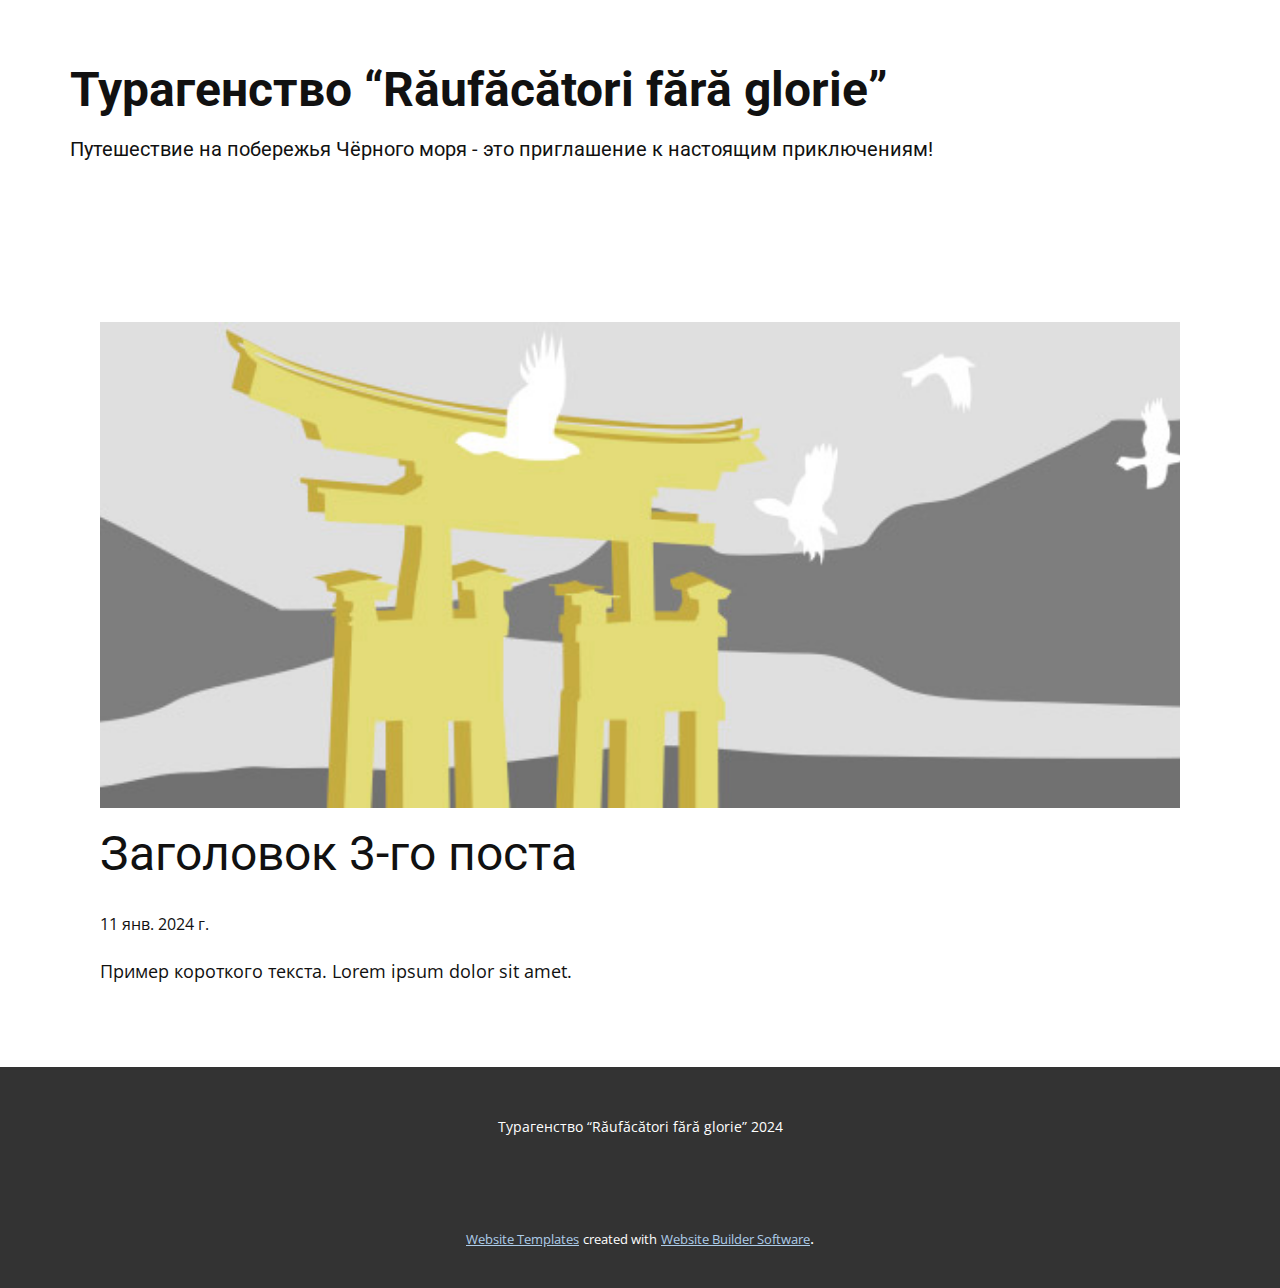
<file: blog/пост-2.html>
<!DOCTYPE html>
<html style="font-size: 16px;" lang="ru"><head>
    <meta name="viewport" content="width=device-width, initial-scale=1.0">
    <meta charset="utf-8">
    <meta name="keywords" content="Заголовок 1-го поста">
    <meta name="description" content="">
    <title>Заголовок 3-го поста</title>
    <link rel="stylesheet" href="../nicepage.css" media="screen">
<link rel="stylesheet" href="../Post-Template.css" media="screen">
    <script class="u-script" type="text/javascript" src="../jquery.js" defer=""></script>
    <script class="u-script" type="text/javascript" src="../nicepage.js" defer=""></script>
    <meta name="generator" content="Nicepage 6.2.1, nicepage.com">
    <link id="u-theme-google-font" rel="stylesheet" href="https://fonts.googleapis.com/css?family=Roboto:100,100i,300,300i,400,400i,500,500i,700,700i,900,900i|Open+Sans:300,300i,400,400i,500,500i,600,600i,700,700i,800,800i">
    
    
    
    <script type="application/ld+json">{
		"@context": "http://schema.org",
		"@type": "Organization",
		"name": ""
}</script>
    <meta name="theme-color" content="#478ac9">
  <meta data-intl-tel-input-cdn-path="intlTelInput/"></head>
  <body data-path-to-root="./" data-include-products="false" class="u-body u-xl-mode" data-lang="ru"><header class="u-clearfix u-header u-header" id="sec-c490"><div class="u-clearfix u-sheet u-sheet-1">
        <nav class="u-menu u-menu-dropdown u-offcanvas u-menu-1">
          <div class="menu-collapse" style="font-size: 1rem; letter-spacing: 0px;">
            <a class="u-button-style u-custom-left-right-menu-spacing u-custom-padding-bottom u-custom-top-bottom-menu-spacing u-nav-link u-text-active-palette-1-base u-text-hover-palette-2-base" href="#">
              <svg class="u-svg-link" viewBox="0 0 24 24"><use xmlns:xlink="http://www.w3.org/1999/xlink" xlink:href="#menu-hamburger"></use></svg>
              <svg class="u-svg-content" version="1.1" id="menu-hamburger" viewBox="0 0 16 16" x="0px" y="0px" xmlns:xlink="http://www.w3.org/1999/xlink" xmlns="http://www.w3.org/2000/svg"><g><rect y="1" width="16" height="2"></rect><rect y="7" width="16" height="2"></rect><rect y="13" width="16" height="2"></rect>
</g></svg>
            </a>
          </div>
          <div class="u-nav-container"></div>
          <div class="u-nav-container-collapse">
            <div class="u-black u-container-style u-inner-container-layout u-opacity u-opacity-95 u-sidenav">
              <div class="u-inner-container-layout u-sidenav-overflow">
                <div class="u-menu-close"></div>
                <ul class="u-align-center u-nav u-popupmenu-items u-unstyled u-nav-1"><li class="u-nav-item"><a class="u-button-style u-nav-link" href="../Главная.html">Главная</a>
</li><li class="u-nav-item"><a class="u-button-style u-nav-link" href="../О-нас.html">О нас</a>
</li><li class="u-nav-item"><a class="u-button-style u-nav-link" href="../Контакты.html">Контакты</a>
</li></ul>
              </div>
            </div>
            <div class="u-black u-menu-overlay u-opacity u-opacity-70"></div>
          </div>
        </nav>
        <h2 class="u-text u-text-default u-text-1"> Турагенство “Răufăcători fără glorie”</h2>
        <h5 class="u-text u-text-default u-text-2"> Путешествие на побережья Чёрного моря - это приглашение к настоящим приключениям!</h5>
      </div></header>
    <section class="u-align-center u-clearfix u-section-1" id="sec-951b">
      <div class="u-clearfix u-sheet u-valign-middle-md u-valign-middle-sm u-valign-middle-xs u-sheet-1"><!--post_details--><!--post_details_options_json--><!--{"source":""}--><!--/post_details_options_json--><!--blog_post-->
        <div class="u-container-style u-expanded-width u-post-details u-post-details-1">
          <div class="u-container-layout u-valign-middle u-container-layout-1"><!--blog_post_image-->
            <img alt="" class="u-blog-control u-expanded-width u-image u-image-default u-image-1" src="../images/8ad73f3c.jpeg"><!--/blog_post_image--><!--blog_post_header-->
            <h2 class="u-blog-control u-text u-text-1">Заголовок 3-го поста</h2><!--/blog_post_header--><!--blog_post_metadata-->
            <div class="u-blog-control u-metadata u-metadata-1"><!--blog_post_metadata_date-->
              <span class="u-meta-date u-meta-icon">11 янв. 2024 г.</span><!--/blog_post_metadata_date--><!--blog_post_metadata_category-->
              <!--/blog_post_metadata_category--><!--blog_post_metadata_comments-->
              <!--/blog_post_metadata_comments-->
            </div><!--/blog_post_metadata--><!--blog_post_content-->
            <div class="u-align-justify u-blog-control u-post-content u-text u-text-2 fr-view">
  Пример короткого текста. Lorem ipsum dolor sit amet.
  </div><!--/blog_post_content-->
          </div>
        </div><!--/blog_post--><!--/post_details-->
      </div>
    </section>
    
    
    
    <footer class="u-align-center u-clearfix u-footer u-grey-80 u-footer" id="sec-2791"><div class="u-clearfix u-sheet u-sheet-1">
        <p class="u-small-text u-text u-text-variant u-text-1"> Турагенство “Răufăcători fără glorie” 2024</p>
      </div></footer>
    <section class="u-backlink u-clearfix u-grey-80">
      <a class="u-link" href="https://nicepage.com/website-templates" target="_blank">
        <span>Website Templates</span>
      </a>
      <p class="u-text">
        <span>created with</span>
      </p>
      <a class="u-link" href="" target="_blank">
        <span>Website Builder Software</span>
      </a>. 
    </section>
  
</body></html>
</file>
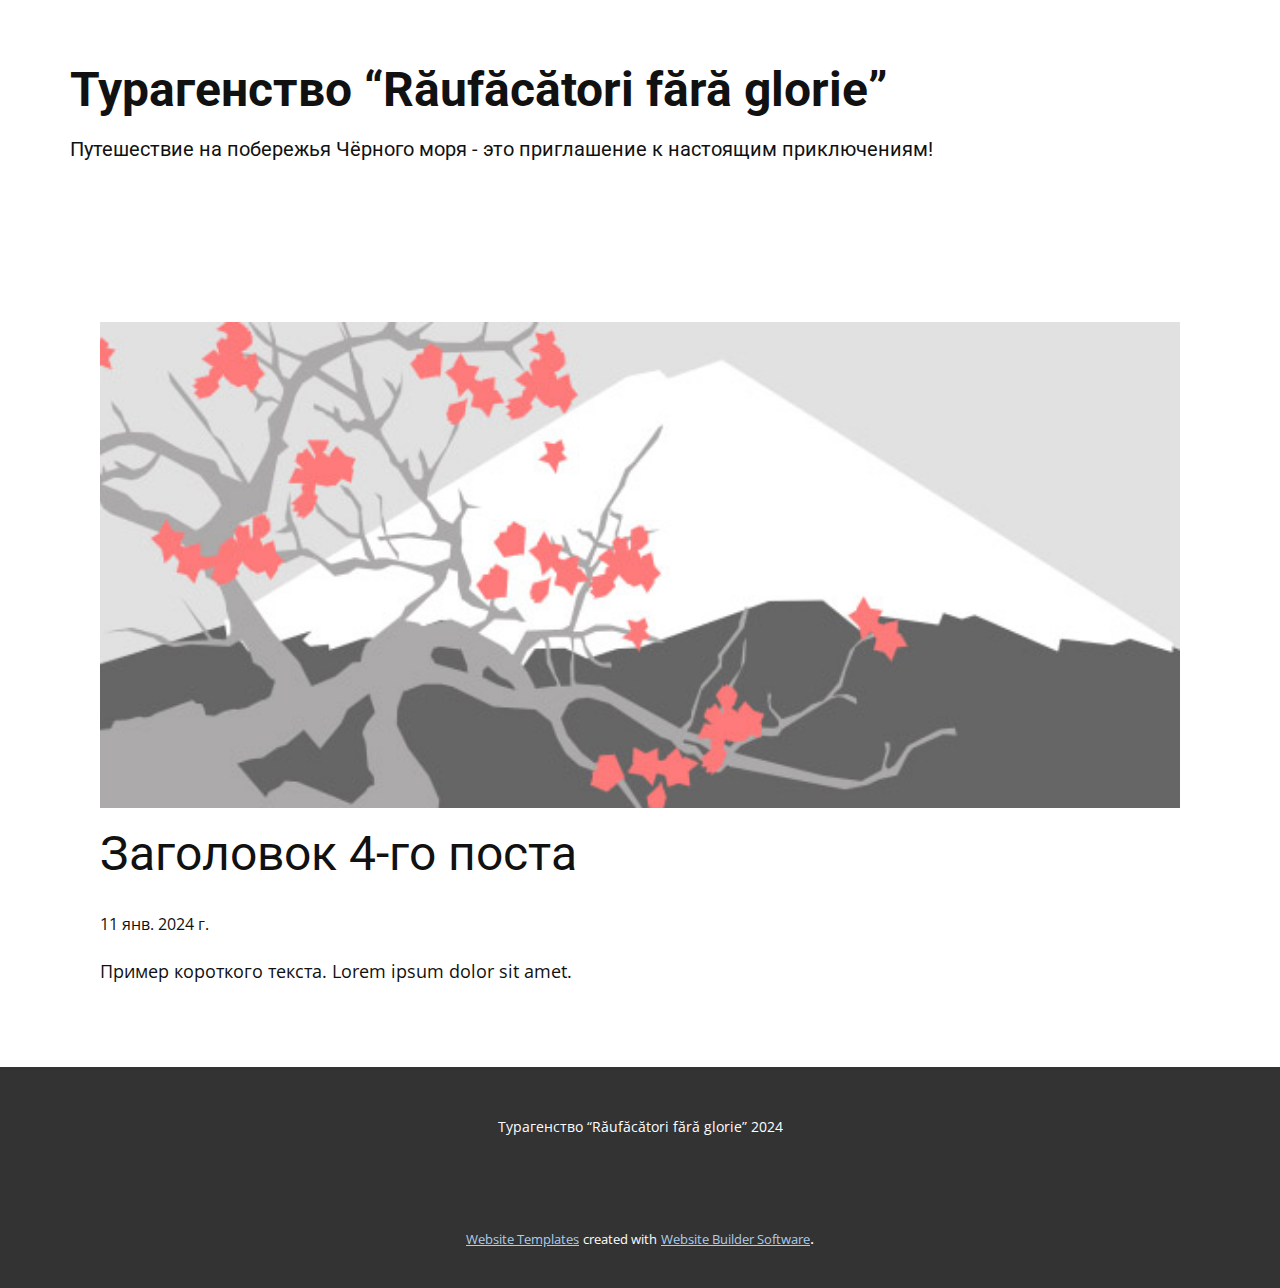
<file: blog/пост-3.html>
<!DOCTYPE html>
<html style="font-size: 16px;" lang="ru"><head>
    <meta name="viewport" content="width=device-width, initial-scale=1.0">
    <meta charset="utf-8">
    <meta name="keywords" content="Заголовок 1-го поста">
    <meta name="description" content="">
    <title>Заголовок 4-го поста</title>
    <link rel="stylesheet" href="../nicepage.css" media="screen">
<link rel="stylesheet" href="../Post-Template.css" media="screen">
    <script class="u-script" type="text/javascript" src="../jquery.js" defer=""></script>
    <script class="u-script" type="text/javascript" src="../nicepage.js" defer=""></script>
    <meta name="generator" content="Nicepage 6.2.1, nicepage.com">
    <link id="u-theme-google-font" rel="stylesheet" href="https://fonts.googleapis.com/css?family=Roboto:100,100i,300,300i,400,400i,500,500i,700,700i,900,900i|Open+Sans:300,300i,400,400i,500,500i,600,600i,700,700i,800,800i">
    
    
    
    <script type="application/ld+json">{
		"@context": "http://schema.org",
		"@type": "Organization",
		"name": ""
}</script>
    <meta name="theme-color" content="#478ac9">
  <meta data-intl-tel-input-cdn-path="intlTelInput/"></head>
  <body data-path-to-root="./" data-include-products="false" class="u-body u-xl-mode" data-lang="ru"><header class="u-clearfix u-header u-header" id="sec-c490"><div class="u-clearfix u-sheet u-sheet-1">
        <nav class="u-menu u-menu-dropdown u-offcanvas u-menu-1">
          <div class="menu-collapse" style="font-size: 1rem; letter-spacing: 0px;">
            <a class="u-button-style u-custom-left-right-menu-spacing u-custom-padding-bottom u-custom-top-bottom-menu-spacing u-nav-link u-text-active-palette-1-base u-text-hover-palette-2-base" href="#">
              <svg class="u-svg-link" viewBox="0 0 24 24"><use xmlns:xlink="http://www.w3.org/1999/xlink" xlink:href="#menu-hamburger"></use></svg>
              <svg class="u-svg-content" version="1.1" id="menu-hamburger" viewBox="0 0 16 16" x="0px" y="0px" xmlns:xlink="http://www.w3.org/1999/xlink" xmlns="http://www.w3.org/2000/svg"><g><rect y="1" width="16" height="2"></rect><rect y="7" width="16" height="2"></rect><rect y="13" width="16" height="2"></rect>
</g></svg>
            </a>
          </div>
          <div class="u-nav-container"></div>
          <div class="u-nav-container-collapse">
            <div class="u-black u-container-style u-inner-container-layout u-opacity u-opacity-95 u-sidenav">
              <div class="u-inner-container-layout u-sidenav-overflow">
                <div class="u-menu-close"></div>
                <ul class="u-align-center u-nav u-popupmenu-items u-unstyled u-nav-1"><li class="u-nav-item"><a class="u-button-style u-nav-link" href="../Главная.html">Главная</a>
</li><li class="u-nav-item"><a class="u-button-style u-nav-link" href="../О-нас.html">О нас</a>
</li><li class="u-nav-item"><a class="u-button-style u-nav-link" href="../Контакты.html">Контакты</a>
</li></ul>
              </div>
            </div>
            <div class="u-black u-menu-overlay u-opacity u-opacity-70"></div>
          </div>
        </nav>
        <h2 class="u-text u-text-default u-text-1"> Турагенство “Răufăcători fără glorie”</h2>
        <h5 class="u-text u-text-default u-text-2"> Путешествие на побережья Чёрного моря - это приглашение к настоящим приключениям!</h5>
      </div></header>
    <section class="u-align-center u-clearfix u-section-1" id="sec-951b">
      <div class="u-clearfix u-sheet u-valign-middle-md u-valign-middle-sm u-valign-middle-xs u-sheet-1"><!--post_details--><!--post_details_options_json--><!--{"source":""}--><!--/post_details_options_json--><!--blog_post-->
        <div class="u-container-style u-expanded-width u-post-details u-post-details-1">
          <div class="u-container-layout u-valign-middle u-container-layout-1"><!--blog_post_image-->
            <img alt="" class="u-blog-control u-expanded-width u-image u-image-default u-image-1" src="../images/0fd3416c.jpeg"><!--/blog_post_image--><!--blog_post_header-->
            <h2 class="u-blog-control u-text u-text-1">Заголовок 4-го поста</h2><!--/blog_post_header--><!--blog_post_metadata-->
            <div class="u-blog-control u-metadata u-metadata-1"><!--blog_post_metadata_date-->
              <span class="u-meta-date u-meta-icon">11 янв. 2024 г.</span><!--/blog_post_metadata_date--><!--blog_post_metadata_category-->
              <!--/blog_post_metadata_category--><!--blog_post_metadata_comments-->
              <!--/blog_post_metadata_comments-->
            </div><!--/blog_post_metadata--><!--blog_post_content-->
            <div class="u-align-justify u-blog-control u-post-content u-text u-text-2 fr-view">
  Пример короткого текста. Lorem ipsum dolor sit amet.
  </div><!--/blog_post_content-->
          </div>
        </div><!--/blog_post--><!--/post_details-->
      </div>
    </section>
    
    
    
    <footer class="u-align-center u-clearfix u-footer u-grey-80 u-footer" id="sec-2791"><div class="u-clearfix u-sheet u-sheet-1">
        <p class="u-small-text u-text u-text-variant u-text-1"> Турагенство “Răufăcători fără glorie” 2024</p>
      </div></footer>
    <section class="u-backlink u-clearfix u-grey-80">
      <a class="u-link" href="https://nicepage.com/website-templates" target="_blank">
        <span>Website Templates</span>
      </a>
      <p class="u-text">
        <span>created with</span>
      </p>
      <a class="u-link" href="" target="_blank">
        <span>Website Builder Software</span>
      </a>. 
    </section>
  
</body></html>
</file>
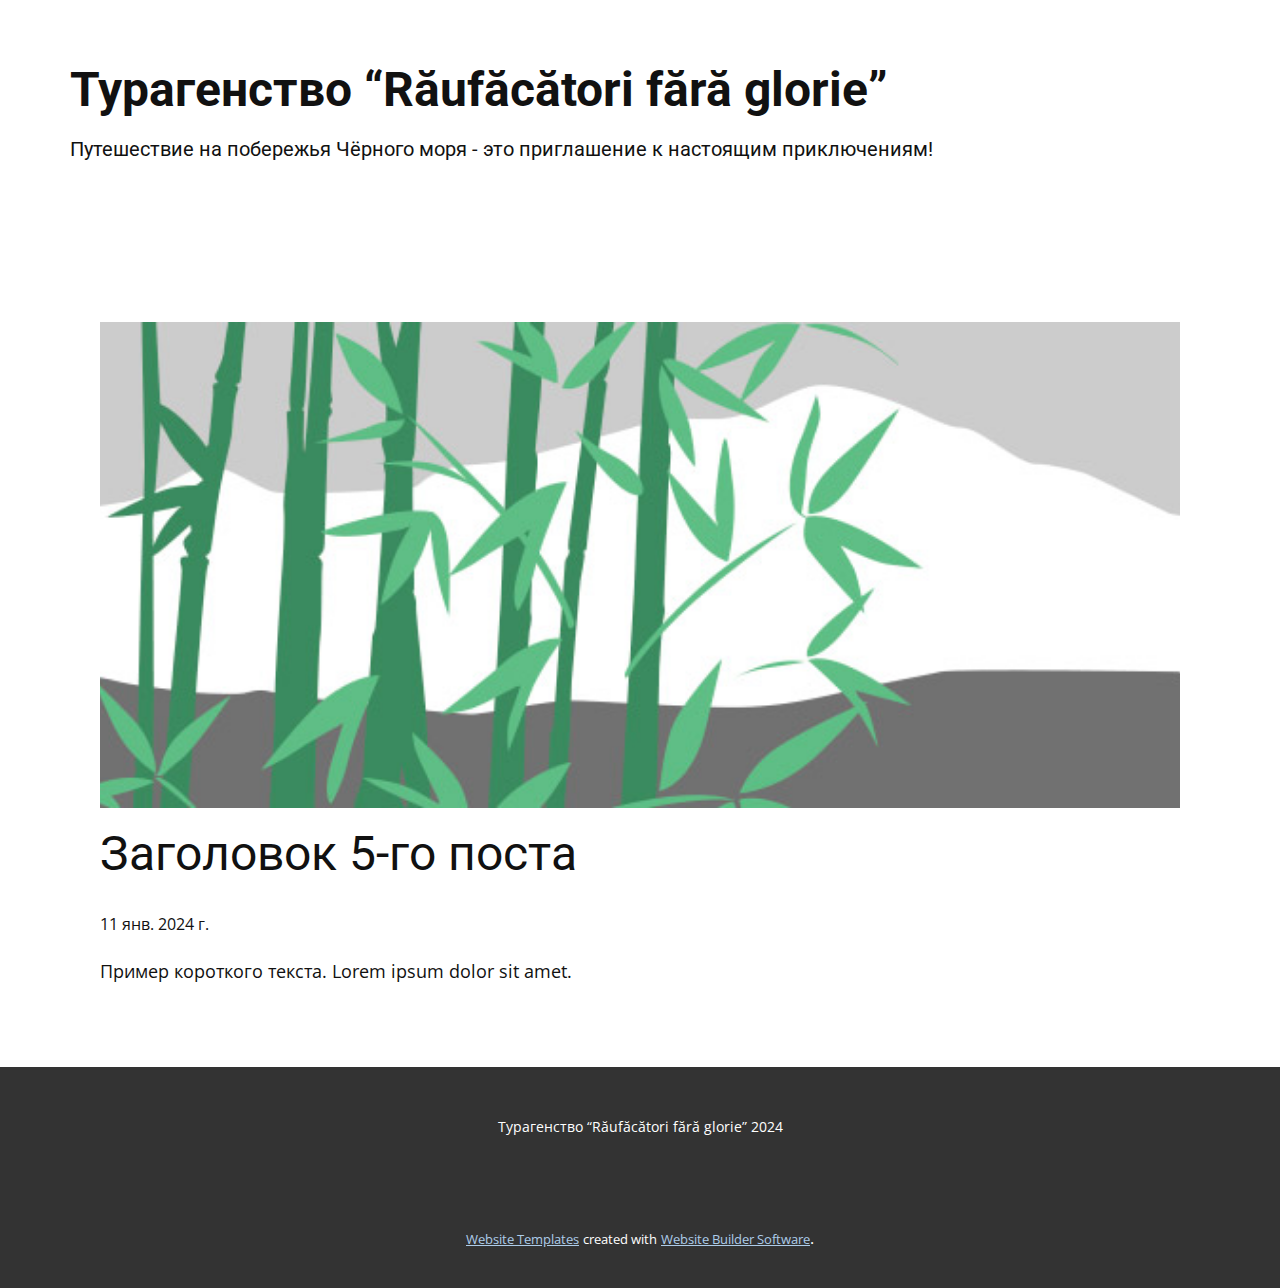
<file: blog/пост-4.html>
<!DOCTYPE html>
<html style="font-size: 16px;" lang="ru"><head>
    <meta name="viewport" content="width=device-width, initial-scale=1.0">
    <meta charset="utf-8">
    <meta name="keywords" content="Заголовок 1-го поста">
    <meta name="description" content="">
    <title>Заголовок 5-го поста</title>
    <link rel="stylesheet" href="../nicepage.css" media="screen">
<link rel="stylesheet" href="../Post-Template.css" media="screen">
    <script class="u-script" type="text/javascript" src="../jquery.js" defer=""></script>
    <script class="u-script" type="text/javascript" src="../nicepage.js" defer=""></script>
    <meta name="generator" content="Nicepage 6.2.1, nicepage.com">
    <link id="u-theme-google-font" rel="stylesheet" href="https://fonts.googleapis.com/css?family=Roboto:100,100i,300,300i,400,400i,500,500i,700,700i,900,900i|Open+Sans:300,300i,400,400i,500,500i,600,600i,700,700i,800,800i">
    
    
    
    <script type="application/ld+json">{
		"@context": "http://schema.org",
		"@type": "Organization",
		"name": ""
}</script>
    <meta name="theme-color" content="#478ac9">
  <meta data-intl-tel-input-cdn-path="intlTelInput/"></head>
  <body data-path-to-root="./" data-include-products="false" class="u-body u-xl-mode" data-lang="ru"><header class="u-clearfix u-header u-header" id="sec-c490"><div class="u-clearfix u-sheet u-sheet-1">
        <nav class="u-menu u-menu-dropdown u-offcanvas u-menu-1">
          <div class="menu-collapse" style="font-size: 1rem; letter-spacing: 0px;">
            <a class="u-button-style u-custom-left-right-menu-spacing u-custom-padding-bottom u-custom-top-bottom-menu-spacing u-nav-link u-text-active-palette-1-base u-text-hover-palette-2-base" href="#">
              <svg class="u-svg-link" viewBox="0 0 24 24"><use xmlns:xlink="http://www.w3.org/1999/xlink" xlink:href="#menu-hamburger"></use></svg>
              <svg class="u-svg-content" version="1.1" id="menu-hamburger" viewBox="0 0 16 16" x="0px" y="0px" xmlns:xlink="http://www.w3.org/1999/xlink" xmlns="http://www.w3.org/2000/svg"><g><rect y="1" width="16" height="2"></rect><rect y="7" width="16" height="2"></rect><rect y="13" width="16" height="2"></rect>
</g></svg>
            </a>
          </div>
          <div class="u-nav-container"></div>
          <div class="u-nav-container-collapse">
            <div class="u-black u-container-style u-inner-container-layout u-opacity u-opacity-95 u-sidenav">
              <div class="u-inner-container-layout u-sidenav-overflow">
                <div class="u-menu-close"></div>
                <ul class="u-align-center u-nav u-popupmenu-items u-unstyled u-nav-1"><li class="u-nav-item"><a class="u-button-style u-nav-link" href="../Главная.html">Главная</a>
</li><li class="u-nav-item"><a class="u-button-style u-nav-link" href="../О-нас.html">О нас</a>
</li><li class="u-nav-item"><a class="u-button-style u-nav-link" href="../Контакты.html">Контакты</a>
</li></ul>
              </div>
            </div>
            <div class="u-black u-menu-overlay u-opacity u-opacity-70"></div>
          </div>
        </nav>
        <h2 class="u-text u-text-default u-text-1"> Турагенство “Răufăcători fără glorie”</h2>
        <h5 class="u-text u-text-default u-text-2"> Путешествие на побережья Чёрного моря - это приглашение к настоящим приключениям!</h5>
      </div></header>
    <section class="u-align-center u-clearfix u-section-1" id="sec-951b">
      <div class="u-clearfix u-sheet u-valign-middle-md u-valign-middle-sm u-valign-middle-xs u-sheet-1"><!--post_details--><!--post_details_options_json--><!--{"source":""}--><!--/post_details_options_json--><!--blog_post-->
        <div class="u-container-style u-expanded-width u-post-details u-post-details-1">
          <div class="u-container-layout u-valign-middle u-container-layout-1"><!--blog_post_image-->
            <img alt="" class="u-blog-control u-expanded-width u-image u-image-default u-image-1" src="../images/68f64b9d.jpeg"><!--/blog_post_image--><!--blog_post_header-->
            <h2 class="u-blog-control u-text u-text-1">Заголовок 5-го поста</h2><!--/blog_post_header--><!--blog_post_metadata-->
            <div class="u-blog-control u-metadata u-metadata-1"><!--blog_post_metadata_date-->
              <span class="u-meta-date u-meta-icon">11 янв. 2024 г.</span><!--/blog_post_metadata_date--><!--blog_post_metadata_category-->
              <!--/blog_post_metadata_category--><!--blog_post_metadata_comments-->
              <!--/blog_post_metadata_comments-->
            </div><!--/blog_post_metadata--><!--blog_post_content-->
            <div class="u-align-justify u-blog-control u-post-content u-text u-text-2 fr-view">
  Пример короткого текста. Lorem ipsum dolor sit amet.
  </div><!--/blog_post_content-->
          </div>
        </div><!--/blog_post--><!--/post_details-->
      </div>
    </section>
    
    
    
    <footer class="u-align-center u-clearfix u-footer u-grey-80 u-footer" id="sec-2791"><div class="u-clearfix u-sheet u-sheet-1">
        <p class="u-small-text u-text u-text-variant u-text-1"> Турагенство “Răufăcători fără glorie” 2024</p>
      </div></footer>
    <section class="u-backlink u-clearfix u-grey-80">
      <a class="u-link" href="https://nicepage.com/website-templates" target="_blank">
        <span>Website Templates</span>
      </a>
      <p class="u-text">
        <span>created with</span>
      </p>
      <a class="u-link" href="" target="_blank">
        <span>Website Builder Software</span>
      </a>. 
    </section>
  
</body></html>
</file>
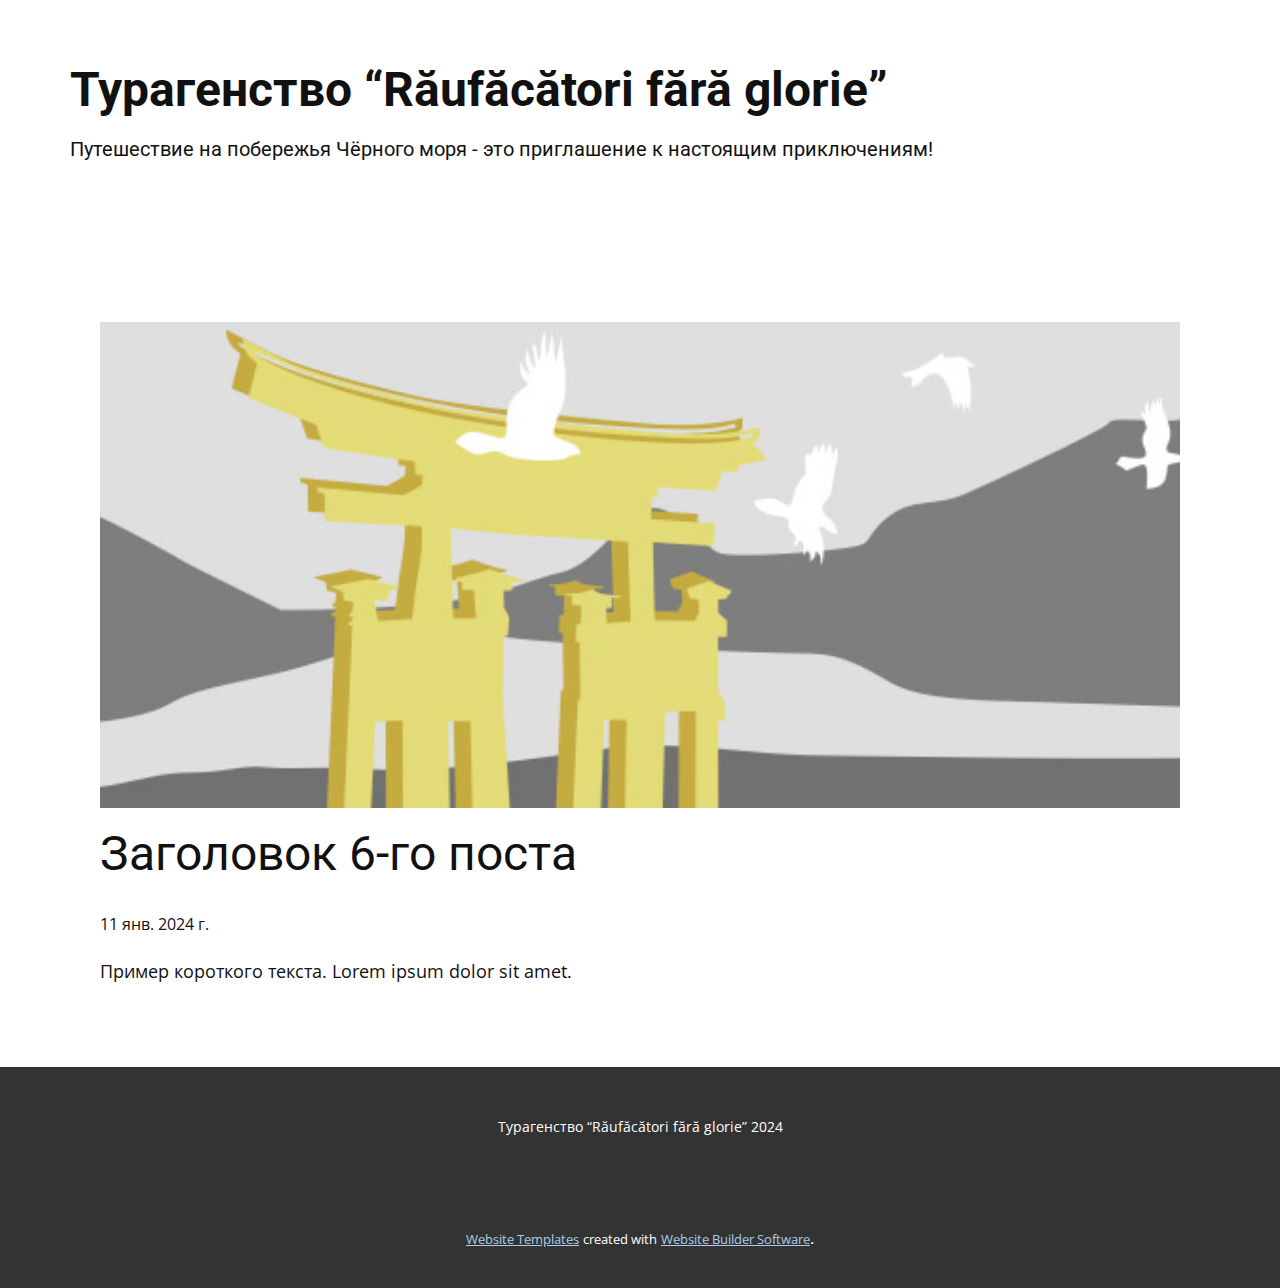
<file: blog/пост-5.html>
<!DOCTYPE html>
<html style="font-size: 16px;" lang="ru"><head>
    <meta name="viewport" content="width=device-width, initial-scale=1.0">
    <meta charset="utf-8">
    <meta name="keywords" content="Заголовок 1-го поста">
    <meta name="description" content="">
    <title>Заголовок 6-го поста</title>
    <link rel="stylesheet" href="../nicepage.css" media="screen">
<link rel="stylesheet" href="../Post-Template.css" media="screen">
    <script class="u-script" type="text/javascript" src="../jquery.js" defer=""></script>
    <script class="u-script" type="text/javascript" src="../nicepage.js" defer=""></script>
    <meta name="generator" content="Nicepage 6.2.1, nicepage.com">
    <link id="u-theme-google-font" rel="stylesheet" href="https://fonts.googleapis.com/css?family=Roboto:100,100i,300,300i,400,400i,500,500i,700,700i,900,900i|Open+Sans:300,300i,400,400i,500,500i,600,600i,700,700i,800,800i">
    
    
    
    <script type="application/ld+json">{
		"@context": "http://schema.org",
		"@type": "Organization",
		"name": ""
}</script>
    <meta name="theme-color" content="#478ac9">
  <meta data-intl-tel-input-cdn-path="intlTelInput/"></head>
  <body data-path-to-root="./" data-include-products="false" class="u-body u-xl-mode" data-lang="ru"><header class="u-clearfix u-header u-header" id="sec-c490"><div class="u-clearfix u-sheet u-sheet-1">
        <nav class="u-menu u-menu-dropdown u-offcanvas u-menu-1">
          <div class="menu-collapse" style="font-size: 1rem; letter-spacing: 0px;">
            <a class="u-button-style u-custom-left-right-menu-spacing u-custom-padding-bottom u-custom-top-bottom-menu-spacing u-nav-link u-text-active-palette-1-base u-text-hover-palette-2-base" href="#">
              <svg class="u-svg-link" viewBox="0 0 24 24"><use xmlns:xlink="http://www.w3.org/1999/xlink" xlink:href="#menu-hamburger"></use></svg>
              <svg class="u-svg-content" version="1.1" id="menu-hamburger" viewBox="0 0 16 16" x="0px" y="0px" xmlns:xlink="http://www.w3.org/1999/xlink" xmlns="http://www.w3.org/2000/svg"><g><rect y="1" width="16" height="2"></rect><rect y="7" width="16" height="2"></rect><rect y="13" width="16" height="2"></rect>
</g></svg>
            </a>
          </div>
          <div class="u-nav-container"></div>
          <div class="u-nav-container-collapse">
            <div class="u-black u-container-style u-inner-container-layout u-opacity u-opacity-95 u-sidenav">
              <div class="u-inner-container-layout u-sidenav-overflow">
                <div class="u-menu-close"></div>
                <ul class="u-align-center u-nav u-popupmenu-items u-unstyled u-nav-1"><li class="u-nav-item"><a class="u-button-style u-nav-link" href="../Главная.html">Главная</a>
</li><li class="u-nav-item"><a class="u-button-style u-nav-link" href="../О-нас.html">О нас</a>
</li><li class="u-nav-item"><a class="u-button-style u-nav-link" href="../Контакты.html">Контакты</a>
</li></ul>
              </div>
            </div>
            <div class="u-black u-menu-overlay u-opacity u-opacity-70"></div>
          </div>
        </nav>
        <h2 class="u-text u-text-default u-text-1"> Турагенство “Răufăcători fără glorie”</h2>
        <h5 class="u-text u-text-default u-text-2"> Путешествие на побережья Чёрного моря - это приглашение к настоящим приключениям!</h5>
      </div></header>
    <section class="u-align-center u-clearfix u-section-1" id="sec-951b">
      <div class="u-clearfix u-sheet u-valign-middle-md u-valign-middle-sm u-valign-middle-xs u-sheet-1"><!--post_details--><!--post_details_options_json--><!--{"source":""}--><!--/post_details_options_json--><!--blog_post-->
        <div class="u-container-style u-expanded-width u-post-details u-post-details-1">
          <div class="u-container-layout u-valign-middle u-container-layout-1"><!--blog_post_image-->
            <img alt="" class="u-blog-control u-expanded-width u-image u-image-default u-image-1" src="../images/8ad73f3c.jpeg"><!--/blog_post_image--><!--blog_post_header-->
            <h2 class="u-blog-control u-text u-text-1">Заголовок 6-го поста</h2><!--/blog_post_header--><!--blog_post_metadata-->
            <div class="u-blog-control u-metadata u-metadata-1"><!--blog_post_metadata_date-->
              <span class="u-meta-date u-meta-icon">11 янв. 2024 г.</span><!--/blog_post_metadata_date--><!--blog_post_metadata_category-->
              <!--/blog_post_metadata_category--><!--blog_post_metadata_comments-->
              <!--/blog_post_metadata_comments-->
            </div><!--/blog_post_metadata--><!--blog_post_content-->
            <div class="u-align-justify u-blog-control u-post-content u-text u-text-2 fr-view">
  Пример короткого текста. Lorem ipsum dolor sit amet.
  </div><!--/blog_post_content-->
          </div>
        </div><!--/blog_post--><!--/post_details-->
      </div>
    </section>
    
    
    
    <footer class="u-align-center u-clearfix u-footer u-grey-80 u-footer" id="sec-2791"><div class="u-clearfix u-sheet u-sheet-1">
        <p class="u-small-text u-text u-text-variant u-text-1"> Турагенство “Răufăcători fără glorie” 2024</p>
      </div></footer>
    <section class="u-backlink u-clearfix u-grey-80">
      <a class="u-link" href="https://nicepage.com/website-templates" target="_blank">
        <span>Website Templates</span>
      </a>
      <p class="u-text">
        <span>created with</span>
      </p>
      <a class="u-link" href="" target="_blank">
        <span>Website Builder Software</span>
      </a>. 
    </section>
  
</body></html>
</file>
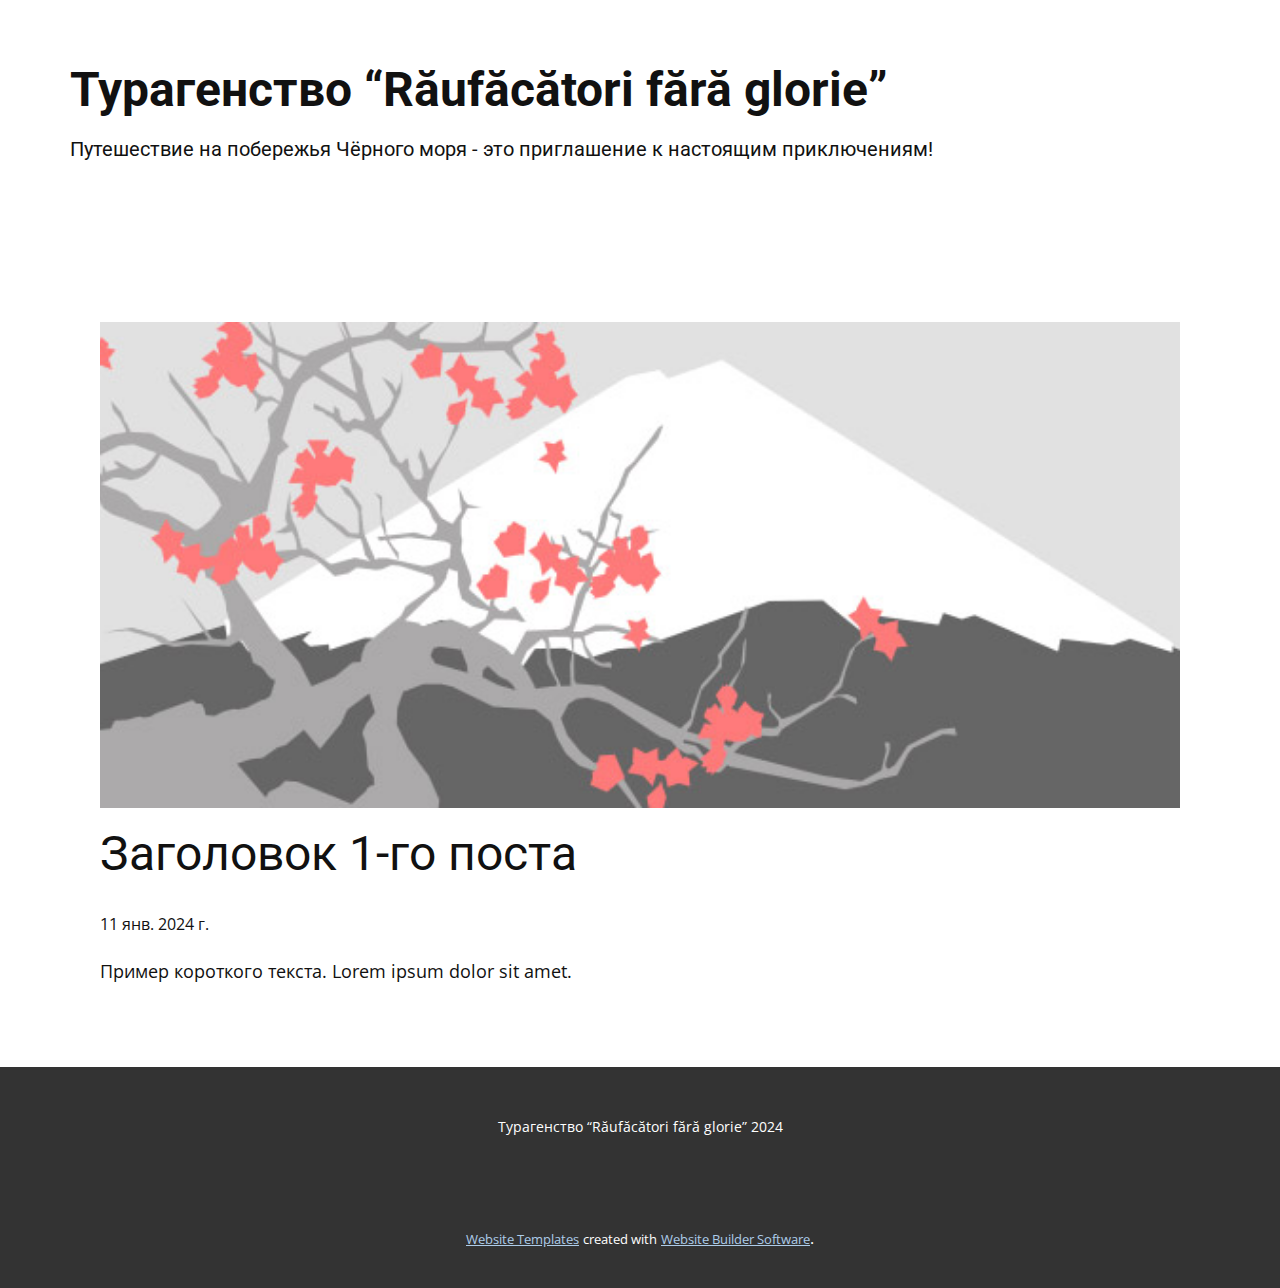
<file: blog/пост.html>
<!DOCTYPE html>
<html style="font-size: 16px;" lang="ru"><head>
    <meta name="viewport" content="width=device-width, initial-scale=1.0">
    <meta charset="utf-8">
    <meta name="keywords" content="Заголовок 1-го поста">
    <meta name="description" content="">
    <title>Заголовок 1-го поста</title>
    <link rel="stylesheet" href="../nicepage.css" media="screen">
<link rel="stylesheet" href="../Post-Template.css" media="screen">
    <script class="u-script" type="text/javascript" src="../jquery.js" defer=""></script>
    <script class="u-script" type="text/javascript" src="../nicepage.js" defer=""></script>
    <meta name="generator" content="Nicepage 6.2.1, nicepage.com">
    <link id="u-theme-google-font" rel="stylesheet" href="https://fonts.googleapis.com/css?family=Roboto:100,100i,300,300i,400,400i,500,500i,700,700i,900,900i|Open+Sans:300,300i,400,400i,500,500i,600,600i,700,700i,800,800i">
    
    
    
    <script type="application/ld+json">{
		"@context": "http://schema.org",
		"@type": "Organization",
		"name": ""
}</script>
    <meta name="theme-color" content="#478ac9">
  <meta data-intl-tel-input-cdn-path="intlTelInput/"></head>
  <body data-path-to-root="./" data-include-products="false" class="u-body u-xl-mode" data-lang="ru"><header class="u-clearfix u-header u-header" id="sec-c490"><div class="u-clearfix u-sheet u-sheet-1">
        <nav class="u-menu u-menu-dropdown u-offcanvas u-menu-1">
          <div class="menu-collapse" style="font-size: 1rem; letter-spacing: 0px;">
            <a class="u-button-style u-custom-left-right-menu-spacing u-custom-padding-bottom u-custom-top-bottom-menu-spacing u-nav-link u-text-active-palette-1-base u-text-hover-palette-2-base" href="#">
              <svg class="u-svg-link" viewBox="0 0 24 24"><use xmlns:xlink="http://www.w3.org/1999/xlink" xlink:href="#menu-hamburger"></use></svg>
              <svg class="u-svg-content" version="1.1" id="menu-hamburger" viewBox="0 0 16 16" x="0px" y="0px" xmlns:xlink="http://www.w3.org/1999/xlink" xmlns="http://www.w3.org/2000/svg"><g><rect y="1" width="16" height="2"></rect><rect y="7" width="16" height="2"></rect><rect y="13" width="16" height="2"></rect>
</g></svg>
            </a>
          </div>
          <div class="u-nav-container"></div>
          <div class="u-nav-container-collapse">
            <div class="u-black u-container-style u-inner-container-layout u-opacity u-opacity-95 u-sidenav">
              <div class="u-inner-container-layout u-sidenav-overflow">
                <div class="u-menu-close"></div>
                <ul class="u-align-center u-nav u-popupmenu-items u-unstyled u-nav-1"><li class="u-nav-item"><a class="u-button-style u-nav-link" href="../Главная.html">Главная</a>
</li><li class="u-nav-item"><a class="u-button-style u-nav-link" href="../О-нас.html">О нас</a>
</li><li class="u-nav-item"><a class="u-button-style u-nav-link" href="../Контакты.html">Контакты</a>
</li></ul>
              </div>
            </div>
            <div class="u-black u-menu-overlay u-opacity u-opacity-70"></div>
          </div>
        </nav>
        <h2 class="u-text u-text-default u-text-1"> Турагенство “Răufăcători fără glorie”</h2>
        <h5 class="u-text u-text-default u-text-2"> Путешествие на побережья Чёрного моря - это приглашение к настоящим приключениям!</h5>
      </div></header>
    <section class="u-align-center u-clearfix u-section-1" id="sec-951b">
      <div class="u-clearfix u-sheet u-valign-middle-md u-valign-middle-sm u-valign-middle-xs u-sheet-1"><!--post_details--><!--post_details_options_json--><!--{"source":""}--><!--/post_details_options_json--><!--blog_post-->
        <div class="u-container-style u-expanded-width u-post-details u-post-details-1">
          <div class="u-container-layout u-valign-middle u-container-layout-1"><!--blog_post_image-->
            <img alt="" class="u-blog-control u-expanded-width u-image u-image-default u-image-1" src="../images/0fd3416c.jpeg"><!--/blog_post_image--><!--blog_post_header-->
            <h2 class="u-blog-control u-text u-text-1">Заголовок 1-го поста</h2><!--/blog_post_header--><!--blog_post_metadata-->
            <div class="u-blog-control u-metadata u-metadata-1"><!--blog_post_metadata_date-->
              <span class="u-meta-date u-meta-icon">11 янв. 2024 г.</span><!--/blog_post_metadata_date--><!--blog_post_metadata_category-->
              <!--/blog_post_metadata_category--><!--blog_post_metadata_comments-->
              <!--/blog_post_metadata_comments-->
            </div><!--/blog_post_metadata--><!--blog_post_content-->
            <div class="u-align-justify u-blog-control u-post-content u-text u-text-2 fr-view">
  Пример короткого текста. Lorem ipsum dolor sit amet.
  </div><!--/blog_post_content-->
          </div>
        </div><!--/blog_post--><!--/post_details-->
      </div>
    </section>
    
    
    
    <footer class="u-align-center u-clearfix u-footer u-grey-80 u-footer" id="sec-2791"><div class="u-clearfix u-sheet u-sheet-1">
        <p class="u-small-text u-text u-text-variant u-text-1"> Турагенство “Răufăcători fără glorie” 2024</p>
      </div></footer>
    <section class="u-backlink u-clearfix u-grey-80">
      <a class="u-link" href="https://nicepage.com/website-templates" target="_blank">
        <span>Website Templates</span>
      </a>
      <p class="u-text">
        <span>created with</span>
      </p>
      <a class="u-link" href="" target="_blank">
        <span>Website Builder Software</span>
      </a>. 
    </section>
  
</body></html>
</file>
